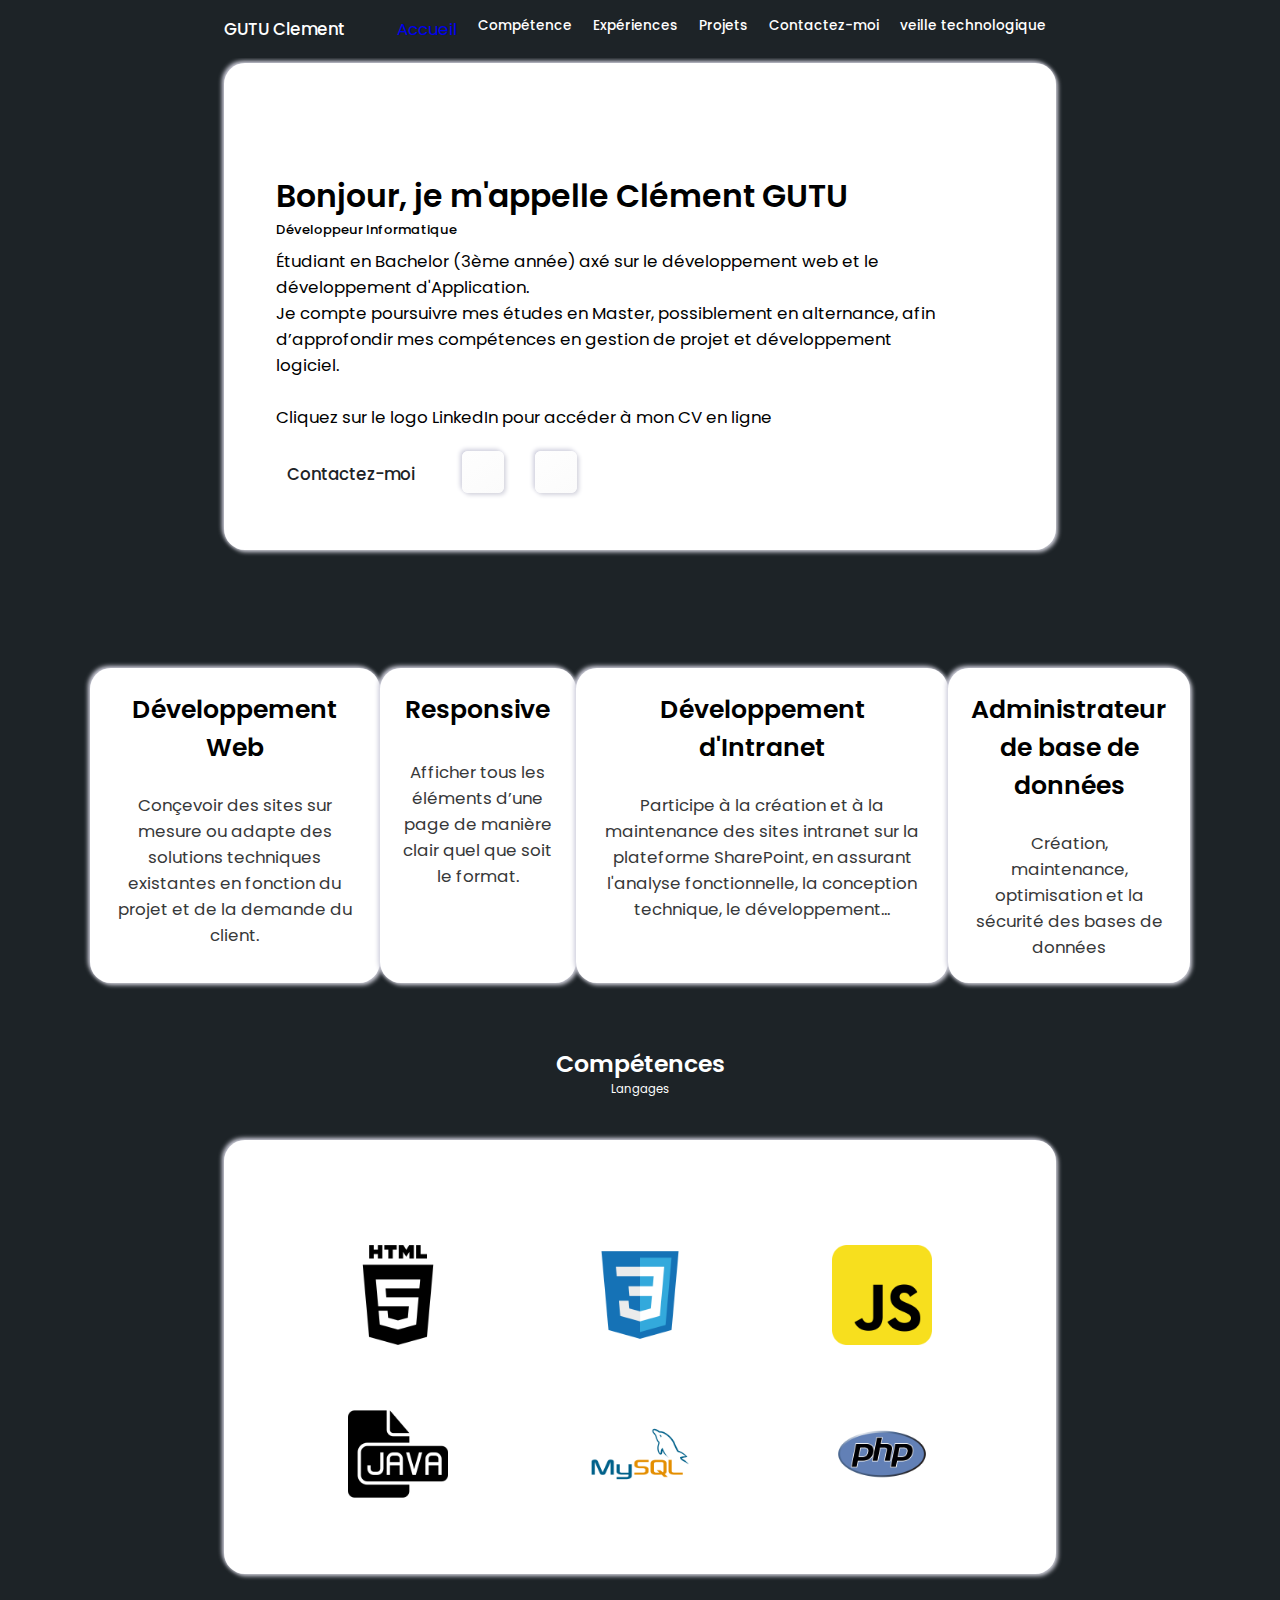
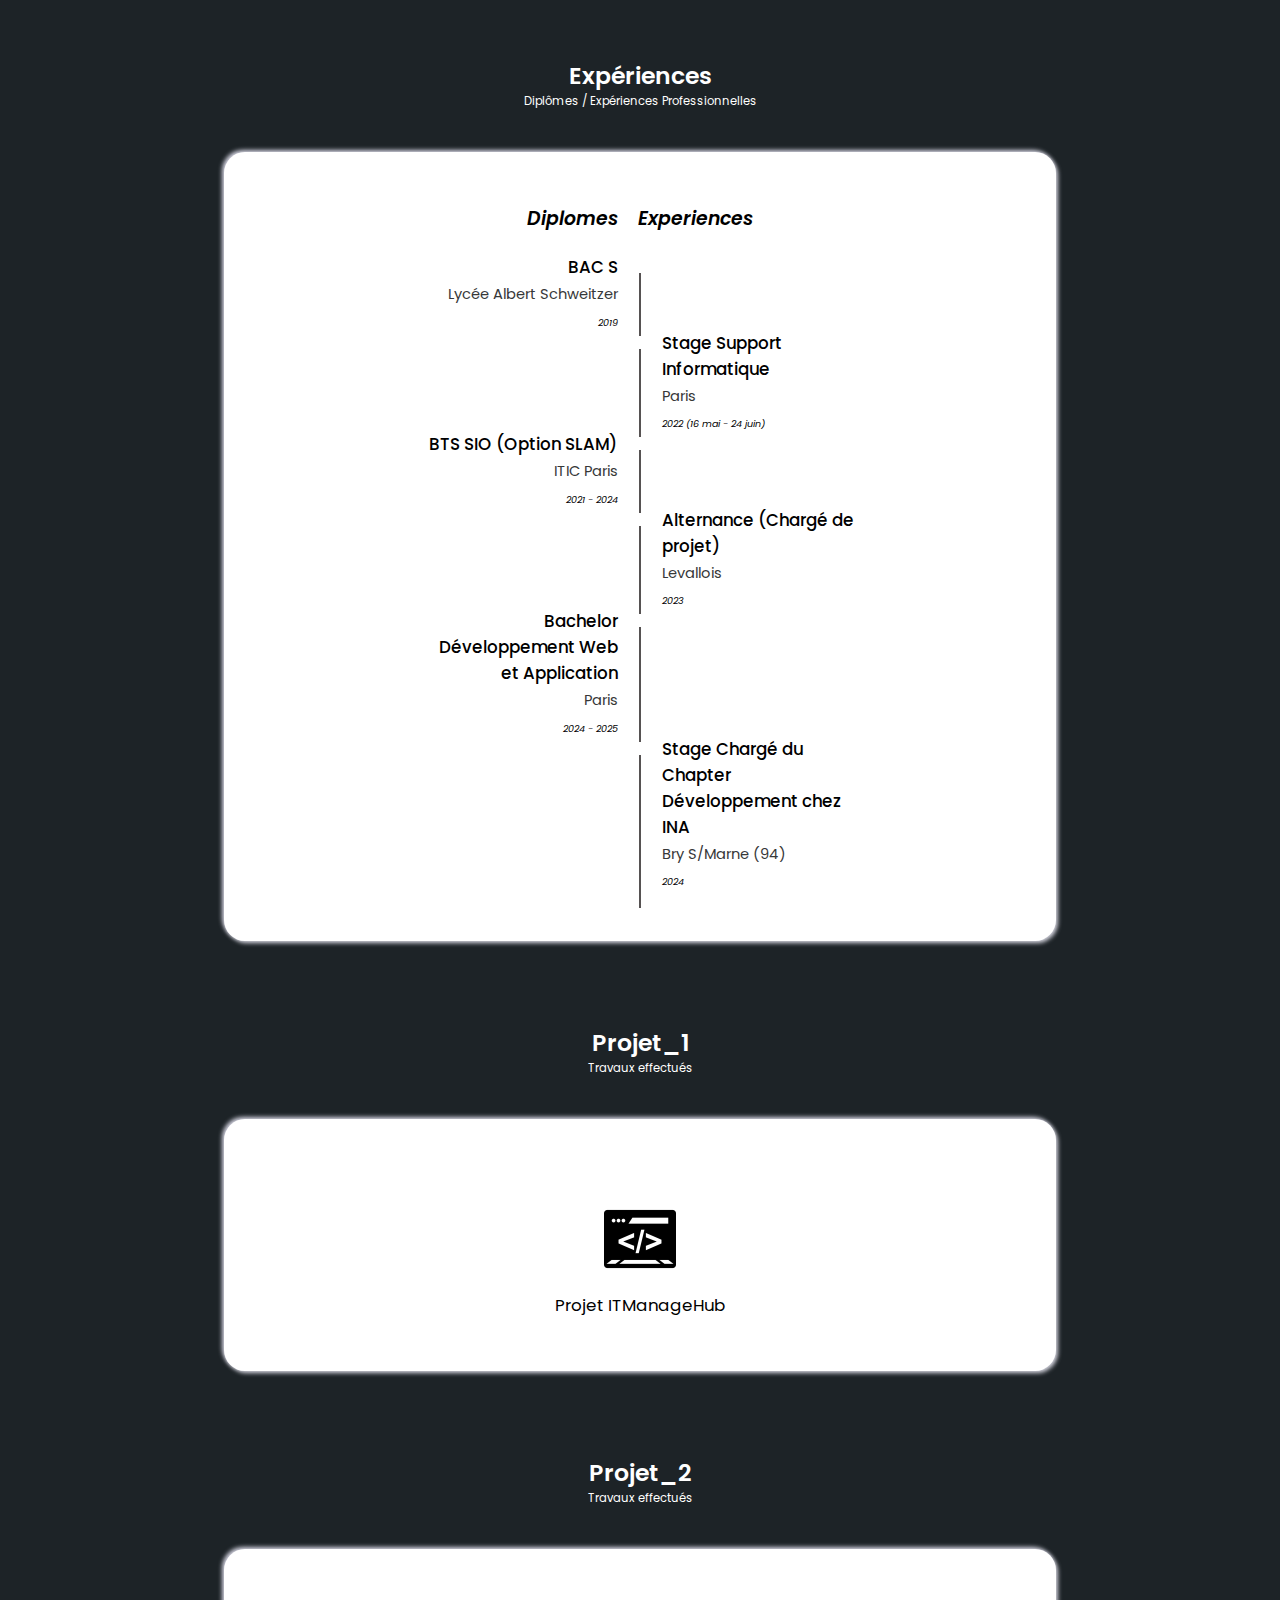
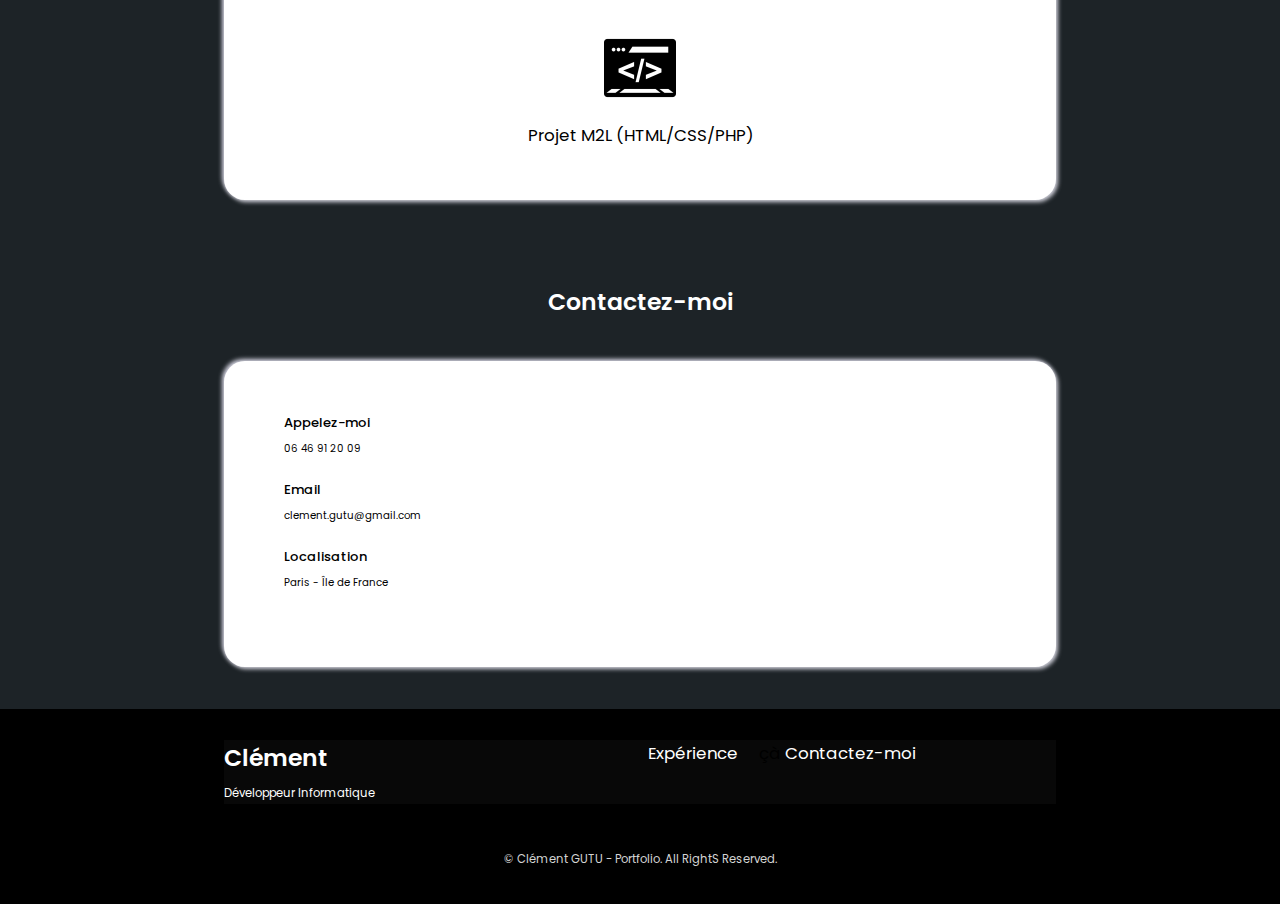
<file: index.html>
<!DOCTYPE html>
<html lang="fr">
<head>
    <meta charset="UTF-8">
    <meta http-equiv="X-UA-Compatible" content="IE=edge">
    <meta name="viewport" content="width=device-width, initial-scale=1.0">
    <meta name="description" content="Portfolio">
    <title>Portfolio</title>
    <link rel="apple-touch-icon" sizes="180x180" href="favicon/apple-touch-icon.png">
    <link rel="icon" type="image/png" sizes="32x32" href="favicon/favicon-32x32.png">
    <link rel="icon" type="image/png" sizes="16x16" href="favicon/favicon-16x16.png">
    <link rel="manifest" href="favicon/site.webmanifest">
    <link rel="stylesheet" href="https://cdnjs.cloudflare.com/ajax/libs/font-awesome/6.2.1/css/all.min.css" integrity="sha512-MV7K8+y+gLIBoVD59lQIYicR65iaqukzvf/nwasF0nqhPay5w/9lJmVM2hMDcnK1OnMGCdVK+iQrJ7lzPJQd1w==" crossorigin="anonymous" referrerpolicy="no-referrer" />
    <link rel="stylesheet" href="./style.css">
</head>
<body>
    <!-- ========================= HEADER =========================-->
    <header class="header" id="header">
        <!-- =============== Nav ===============-->
        <nav class="nav container">
            <a href="#" class="nav_logo">GUTU Clement</a>
            <div class="nav_menu" id="nav-menu">
                <ul class="nav_list grid">
                    <li class="nav_item">
                        <a href="#home"> 
                            <i class="fa-sharp fa-solid fa-house"></i> Accueil
                        </a>
                    </li>                    
                    <li class="nav_item">
                        <a href="#skills" class="nav_link">
                            <i class="fa-solid fa-laptop nav_icon"></i> Compétence
                        </a>
                    </li>
                    <li class="nav_item">
                        <a href="#experience" class="nav_link">
                            <i class="fa-solid fa-briefcase nav_icon"></i> Expériences
                        </a>
                    </li>
                    <li class="nav_item">
                        <a href="#projets" class="nav_link">
                            <i class="fa-regular fa-images nav_icon"></i> Projets
                        </a>
                    </li>
                    <li class="nav_item">
                        <a href="#contact" class="nav_link" >
                            <i class="fa-solid fa-message nav_icon"></i> Contactez-moi 
                        </a>
                    </li>
                    <li class="nav_item">
                        <a href="pages/veille.html" class="nav_link" >
                            <i class="fa-solid fa-message nav_icon"></i> veille technologique
                        </a>
                    </li>
                </ul>
                <i class="fa-solid fa-xmark nav_close" id="nav-close"></i>
            </div>
            <div class="nav_btns">
                <div class="nav_toggle" id="nav-toggle">
                    <i class="fa-solid fa-bars"></i>
                </div>
            </div>
        </nav>
    </header>
        <!-- ========================= MAIN =========================-->
    <main class="main">
            <!-- =============== Home ===============-->
            <section class="home section" id="home">
            <div class="home_container container grid">
                <div class="home_content grid">
                    
                    <div class="home_data">
                        <h2 class="home_title">Bonjour, je m'appelle Clément GUTU</h2>
                        <h3 class="home_subtitle">Développeur Informatique</h3>
                        <p class="home_description">Étudiant en Bachelor (3ème année) axé sur le développement web et le développement d'Application. <br>
                        Je compte poursuivre mes études en Master, possiblement en alternance, afin d’approfondir mes compétences en gestion de projet et développement logiciel.<br>
                        <br>
                        Cliquez sur le logo LinkedIn pour accéder à mon CV en ligne </p>
                        <div class="contacts">
                            <a href="#contact" class="button button-flex">
                            Contactez-moi <i class="fa-solid fa-phone button_icon"></i>
                        </a>
                        <a href="asset/CV Clement.pdf" target="_blank" class=" home_social-icon">
                            <i class="fa-brands fa-linkedin" title="Icône Linkedin"></i>
                        </a>
                        <a href="https://github.com/clementgutu" target="_blank" class="home_social-icon">
                            <i class="fa-brands fa-github" title="Icône GitHub"></i>
                        </a>
                        </div>
                    </div>
                    
                </div>
            </div>
        </section>

        <div class="skills2_content">
            <div class="skills2_box">
                <h2>Développement Web</h2>
                <p>Conçevoir des sites sur mesure ou adapte des solutions techniques existantes en fonction du projet et de la demande du client.</p>
            </div>
            <div class="skills2_box responsive">
                 <h2>Responsive</h2>
                 <p>Afficher tous les éléments d’une page de manière clair quel que soit le format.</p>
             </div>
             <div class="skills2_box">
                 <h2>Développement d'Intranet</h2>
                 <p>Participe à la création et à la maintenance des sites intranet sur la plateforme SharePoint, en assurant l'analyse fonctionnelle, la conception technique, le développement...</p>
             </div>
             <div class="skills2_box">
                 <h2>Administrateur de base de données</h2>
                 <p>Création, maintenance, optimisation et la sécurité des bases de données</p>
             </div>
         </div>

            <!-- =============== Compétences ===============-->
        <section class="skills section" id="skills">
            <h2 class="section_title">Compétences</h2>
            <span class="section_subtitle">Langages</span>
            <div class="skills_container">
                <ul class="first">
                    <li><figure><img class="logos" src="./asset/html5.png" alt="logo html"></figure></li>
                    <li><figure><img class="logos" src="./asset/css.png" alt="logo css"></figure></li>
                    <li><figure><img class="logos" src="./asset/javascript.png" alt="logo javascript"></figure></li>
                </ul>
                <ul class="second">
                    <li><figure><img class="logos" src="./asset/java.png" alt="logo java"></figure></li>
                    <li><figure><img class="logos" src="./asset/mysql.png" alt="logo mysql"></figure></li>
                    <li><figure><img class="logos" src="./asset/php.png" alt="logo php"></figure></li>
                </ul>
            </div>
        </section>

        
        
            <!-- =============== Diplômes / Expériences ===============-->
        <section class="experience section" id="experience">
            <h2 class="section_title">Expériences</h2>
            <span class="section_subtitle">Diplômes / Expériences Professionnelles</span>
            <div class="experience_container container">
                <div class="experience_tabs">
                    <div class="experience_button button-flex experience_active">
                        <i class="fa-solid fa-graduation-cap experience_icon"> Diplomes</i>
                    </div>
                    <div class="experience_button button-flex">
                        <i class="fa-solid fa-briefcase experience_icon-2"> Experiences</i>
                    </div>
                </div>
                <div class="experience_sections">
                            <!-- ========= Expérience Content 1 =========-->
                    <div class="experience_content experience_active">
                        <!-- Exp 1 -->
                        <div class="experience_data">
                            <div class="work">
                                <h3 class="experience_title">BAC S</h3>
                                <span class="experience_subtitle">Lycée Albert Schweitzer</span>
                                <div class="experience_calendar">
                                    <i class="fa-solid fa-briefcase">2019</i>
                                </div>
                            </div>

                            <div>
                                <span class="experience_rounder rounder_work"></span>
                                <span class="experience_line"></span>
                            </div>
                        </div>

                        <!-- Exp 2 -->
                        <div class="experience_data">
                            <div></div>

                            <div>
                                <span class="experience_rounder rounder_education"></span>
                                <span class="experience_line"></span>
                            </div>

                            <div class="education">
                                <h3 class="experience_title">Stage Support Informatique</h3>
                                <span class="experience_subtitle">Paris</span>
                                <div class="experience_calendar">
                                    <i class="fa-solid fa-graduation-cap">2022 (16 mai - 24 juin)</i> 
                                </div>
                            </div> 
                        </div>

                                        <!-- ========= Expérience Content 2 =========-->
                    <div class="experience_content experience_active">
                        <!-- Exp 1 -->
                        <div class="experience_data">
                            <div class="education">
                                <h3 class="experience_title">BTS SIO (Option SLAM)</h3>
                                <span class="experience_subtitle">ITIC Paris</span>
                                <div class="experience_calendar">
                                    <i class="fa-solid fa-graduation-cap">2021 - 2024 </i>
                                </div>
                            </div>

                            <div>
                                <span class="experience_rounder rounder_education"></span>
                                <span class="experience_line"></span>
                            </div>
                        </div>

                        <!-- Exp 2 -->
                        <div class="experience_data">
                            <div></div>

                            <div>
                                <span class="experience_rounder rounder_education"></span>
                                <span class="experience_line"></span>
                            </div>

                            <div  class="education">
                                <h3 class="experience_title">Alternance (Chargé de projet)</h3>
                                <span class="experience_subtitle">Levallois</span>
                                <div class="experience_calendar">
                                    <i class="fa-solid fa-graduation-cap"> 2023</i>
                                </div>
                            </div>    
                        </div>

                        <!-- Exp 4 -->
                        <div class="experience_data">
                            <div class="work">
                                <h3 class="experience_title">Bachelor Développement Web et Application</h3>
                                <span class="experience_subtitle">Paris</span>
                                <div class="experience_calendar">
                                    <i class="fa-solid fa-briefcase">2024 - 2025</i>
                                </div>
                            </div>

                            <div>
                                <span class="experience_rounder rounder_work"></span>
                                <span class="experience_line"></span>
                            </div>
                        </div>

                        <!-- Exp 5 -->
                        <div class="experience_data">
                            <div></div>

                            <div>
                                <span class="experience_rounder rounder_education"></span>
                                <span class="experience_line"></span>
                            </div>

                            <div class="education">
                                <h3 class="experience_title">Stage Chargé du Chapter Développement chez INA</h3>
                                <span class="experience_subtitle">Bry S/Marne (94)</span>
                                <div class="experience_calendar">
                                    <i class="fa-solid fa-graduation-cap">2024</i>
                                </div>
                            </div>
                        </div>

                    </div>  

                </div>

            </div>

        </section>
            <!-- =============== Projets ===============-->
            <section class="project section" id="projets">
                <h2 class="section_title">Projet_1</h2>
                    <a href="pages/ITManageHub.html" >
                <span class="section_subtitle">Travaux effectués</span>
                <div class="project_container container">
                    <div>
                        <figure>
                            <img class="project_img" src="./asset/project.png" alt="Project_1">
                            <figcaption class="project_name">
                                <a href="https://github.com/clementgutu/ITManageHub">Projet ITManageHub</a>
                            </figcaption>
                        </figure>
                    </div>
                </div>
            </section>
            
            <section class="project section" id="projets">
                <h2 class="section_title">Projet_2</h2>
                    <a href="pages/m2l.html">
                <span class="section_subtitle">Travaux effectués</span>
                <div class="project_container container">
                    <div>
                        <figure>
                            <img class="project_img" src="./asset/project.png" alt="Project_2">
                            <figcaption class="project_name">
                                <a href="https://github.com/clementgutu/ProjetM2L">Projet M2L (HTML/CSS/PHP)</a>
                            </figcaption>
                        </figure>
                    </div>
                </div>
            </section>
            
            </section> 
        </section>

            <!-- =============== Contact ===============-->
        <section class="contact section" id="contact">
            <h2 class="section_title">Contactez-moi</h2>
            <span class="section_subtitle"></span>

            <div class="contact_container container grid">
                <div>
                    <div class="contact_info">
                        <i class="fa-solid fa-mobile-screen contact_icon"></i>
                        <div>
                            <h3 class="contact_title">Appelez-moi</h3>
                            <span class="contact_subtitle">06 46 91 20 09</span>
                        </div>
                    </div>

                    <div class="contact_info">
                        <i class="fa-solid fa-envelope contact_icon"></i>
                        <div>
                            <h3 class="contact_title">Email</h3>
                            <span class="contact_subtitle">clement.gutu@gmail.com</span>
                        </div>
                    </div>

                    <div class="contact_info">
                        <i class="fa-solid fa-location-dot contact_icon"></i>
                        <div>
                            <h3 class="contact_title">Localisation</h3>
                            <span class="contact_subtitle">Paris - Île de France</span>
                        </div>
                    </div>
                </div>
            </div>

        </section>
        
    </main>
    <!-- ========================= FOOTER =========================-->
    <footer class="footer" id="contact">
        <div class="footer_bg">
            <div class="footer_container container grid">
                <div>
                    <h1 class="footer_title">Clément</h1>
                    <span class="footer_subtitle">Développeur Informatique</span>
                </div>
                <ul class="footer_links">
                    <li>
                        <a href="#experience" class="footer_link">Expérience</a>
                    </li>

                    <li>
      çà                  <a href="#contact" class="footer_link">Contactez-moi</a>
                    </li>
                </ul>
            </div>
            <p class="footer_copy">&#169; Clément GUTU - Portfolio. All RightS Reserved.</p>
        </div>
    </footer>
    
</body>
</html>
</file>
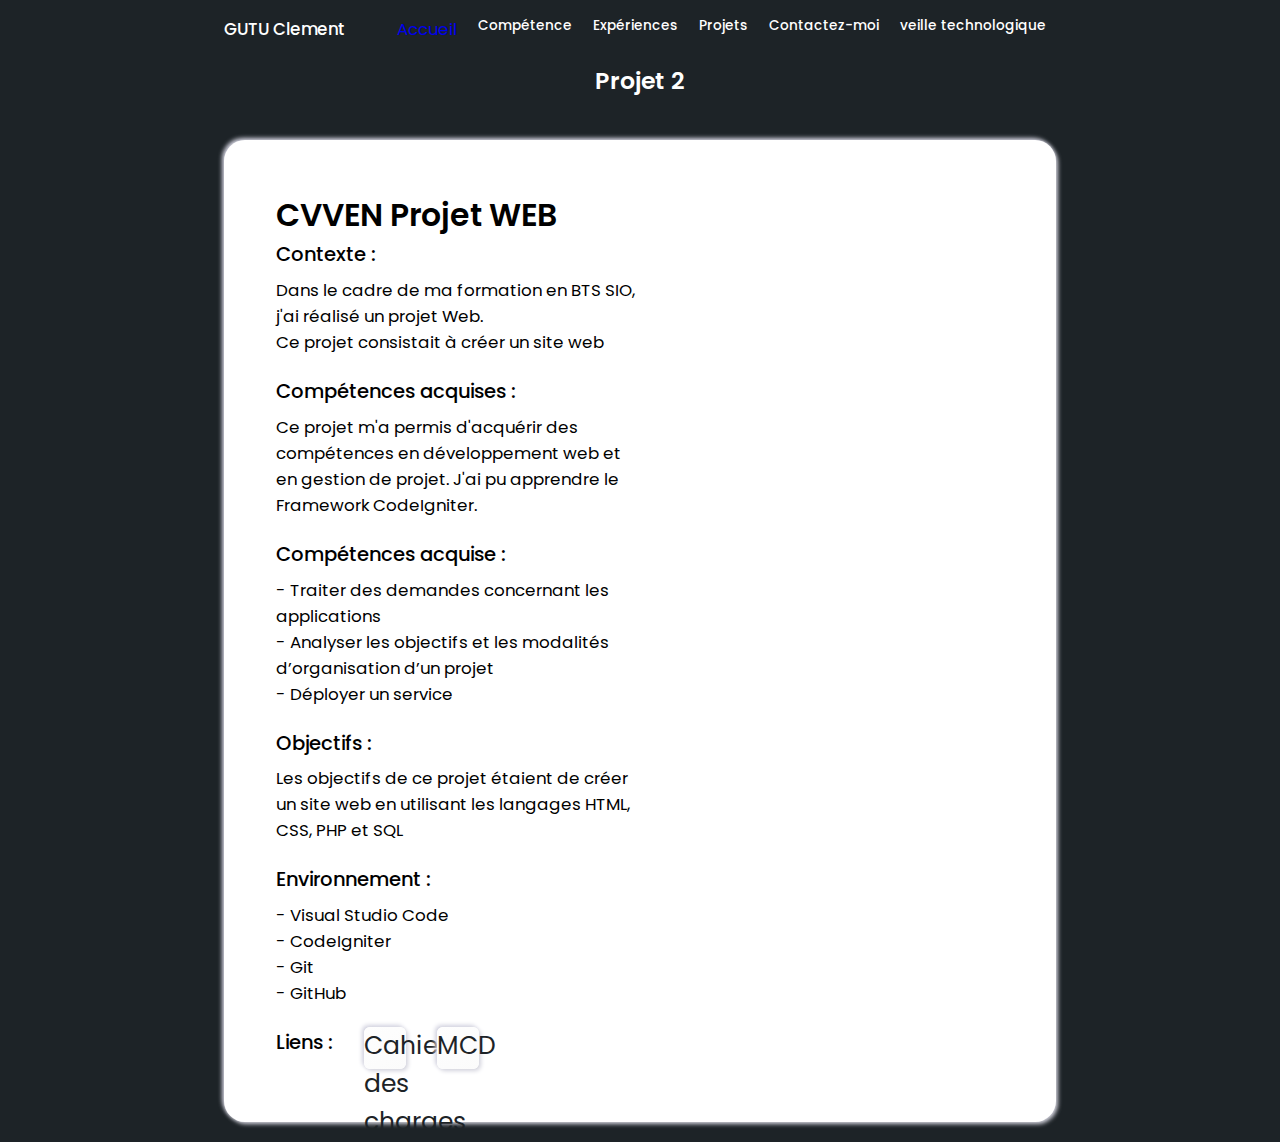
<file: pages/cvven.html>
<!DOCTYPE html>
<html lang="fr">
<head>
    <meta charset="UTF-8">
    <meta http-equiv="X-UA-Compatible" content="IE=edge">
    <meta name="viewport" content="width=device-width, initial-scale=1.0">
    <meta name="description" content="Portfolio">
    <title>Portfolio</title>
    <link rel="apple-touch-icon" sizes="180x180" href="favicon/apple-touch-icon.png">
    <link rel="icon" type="image/png" sizes="32x32" href="favicon/favicon-32x32.png">
    <link rel="icon" type="image/png" sizes="16x16" href="favicon/favicon-16x16.png">
    <link rel="manifest" href="favicon/site.webmanifest">
    <link rel="stylesheet" href="https://cdnjs.cloudflare.com/ajax/libs/font-awesome/6.2.1/css/all.min.css" integrity="sha512-MV7K8+y+gLIBoVD59lQIYicR65iaqukzvf/nwasF0nqhPay5w/9lJmVM2hMDcnK1OnMGCdVK+iQrJ7lzPJQd1w==" crossorigin="anonymous" referrerpolicy="no-referrer" />
    <link rel="stylesheet" href="../css/m2l.css">
</head>
<body>
    <!-- ========================= HEADER =========================-->
    <header class="header" id="header">
        <!-- =============== Nav ===============-->
        <nav class="nav container">
            <a href="#" class="nav_logo">GUTU Clement</a>
            <div class="nav_menu" id="nav-menu">
                <ul class="nav_list grid">
                    <li class="nav_item">
                        <a href="../index.html#home"> 
                            <i class="fa-sharp fa-solid fa-house"></i> Accueil
                        </a>
                    </li>
                    <li class="nav_item">
                        <a href="../index.html#skills" class="nav_link">
                            <i class="fa-solid fa-laptop nav_icon"></i> Compétence
                        </a>
                    </li>
                    <li class="nav_item">
                        <a href="../index.html#experience" class="nav_link">
                            <i class="fa-solid fa-briefcase nav_icon"></i> Expériences
                        </a>
                    </li>
                    <li class="nav_item">
                        <a href="../index.html#projets" class="nav_link">
                            <i class="fa-regular fa-images nav_icon"></i> Projets
                        </a>
                    </li>
                    <li class="nav_item">
                        <a href="../index.html#contact" class="nav_link" >
                            <i class="fa-solid fa-message nav_icon"></i> Contactez-moi 
                        </a>
                    </li>
                    <li class="nav_item">
                        <a href="./veille.html" class="nav_link" >
                            <i class="fa-solid fa-message nav_icon"></i> veille technologique
                        </a>
                    </li>
                </ul>
                <i class="fa-solid fa-xmark nav_close" id="nav-close"></i>
            </div>
            <div class="nav_btns">
                <div class="nav_toggle" id="nav-toggle">
                    <i class="fa-solid fa-bars"></i>
                </div>
            </div>
        </nav>
    </header>


    <!-- ========================= Paragraphe 1 =========================-->
    <section class="contact section" id="contact">
        <h2 class="section_title">Projet 2</h2>
        <span class="section_subtitle"></span>

        <div class="contact_container container grid">
            <div>
                <div class="home_data">
                    <h2 class="home_title">CVVEN Projet WEB</h2>
                    <h3 class="home_subtitle">Contexte :</h3>
                    <p class="home_description">Dans le cadre de ma formation en BTS SIO, j'ai réalisé un projet Web.<br> 
                        Ce projet consistait à créer un site web                      
                    </p>
                    <h3 class="home_subtitle">Compétences acquises :</h3>
                    <p class="home_description">Ce projet m'a permis d'acquérir des compétences en développement web et en gestion de projet. J'ai pu apprendre le Framework CodeIgniter. 
                    </p>
                    <h3 class="home_subtitle">Compétences acquise :</h3>
                    <p class="home_description">
                        - Traiter des demandes concernant les applications<br>
                        - Analyser les objectifs et les modalités d’organisation d’un projet<br>
                        - Déployer un service                    
                    </p>
                    <h3 class="home_subtitle">Objectifs :</h3>
                    <p class="home_description">
                        Les objectifs de ce projet étaient de créer un site web en utilisant les langages HTML, CSS, PHP et SQL                  
                    </p>

                    <h3 class="home_subtitle">Environnement :</h3>
                    <p class="home_description">
                        - Visual Studio Code<br>
                        - CodeIgniter<br>
                        - Git<br>
                        - GitHub<br>
                    </p>

                    <div class="contacts">
                        <h3 class="home_subtitle">Liens :</h3>
                    <a href="" target="_blank" class=" home_social-icon" >
                        <i class="fa-brands fa-linkedin" title="Icône Linkedin"></i>
                        Cahier des charges                        
                    </a>
                    <a href="" target="_blank" class="home_social-icon">
                        <i class="fa-brands fa-github" title="Icône GitHub"></i>
                        MCD 
                    </a>
                    </div>

                </div>         
            </div>
        </div>
    </section>

</body>
</html>
</file>
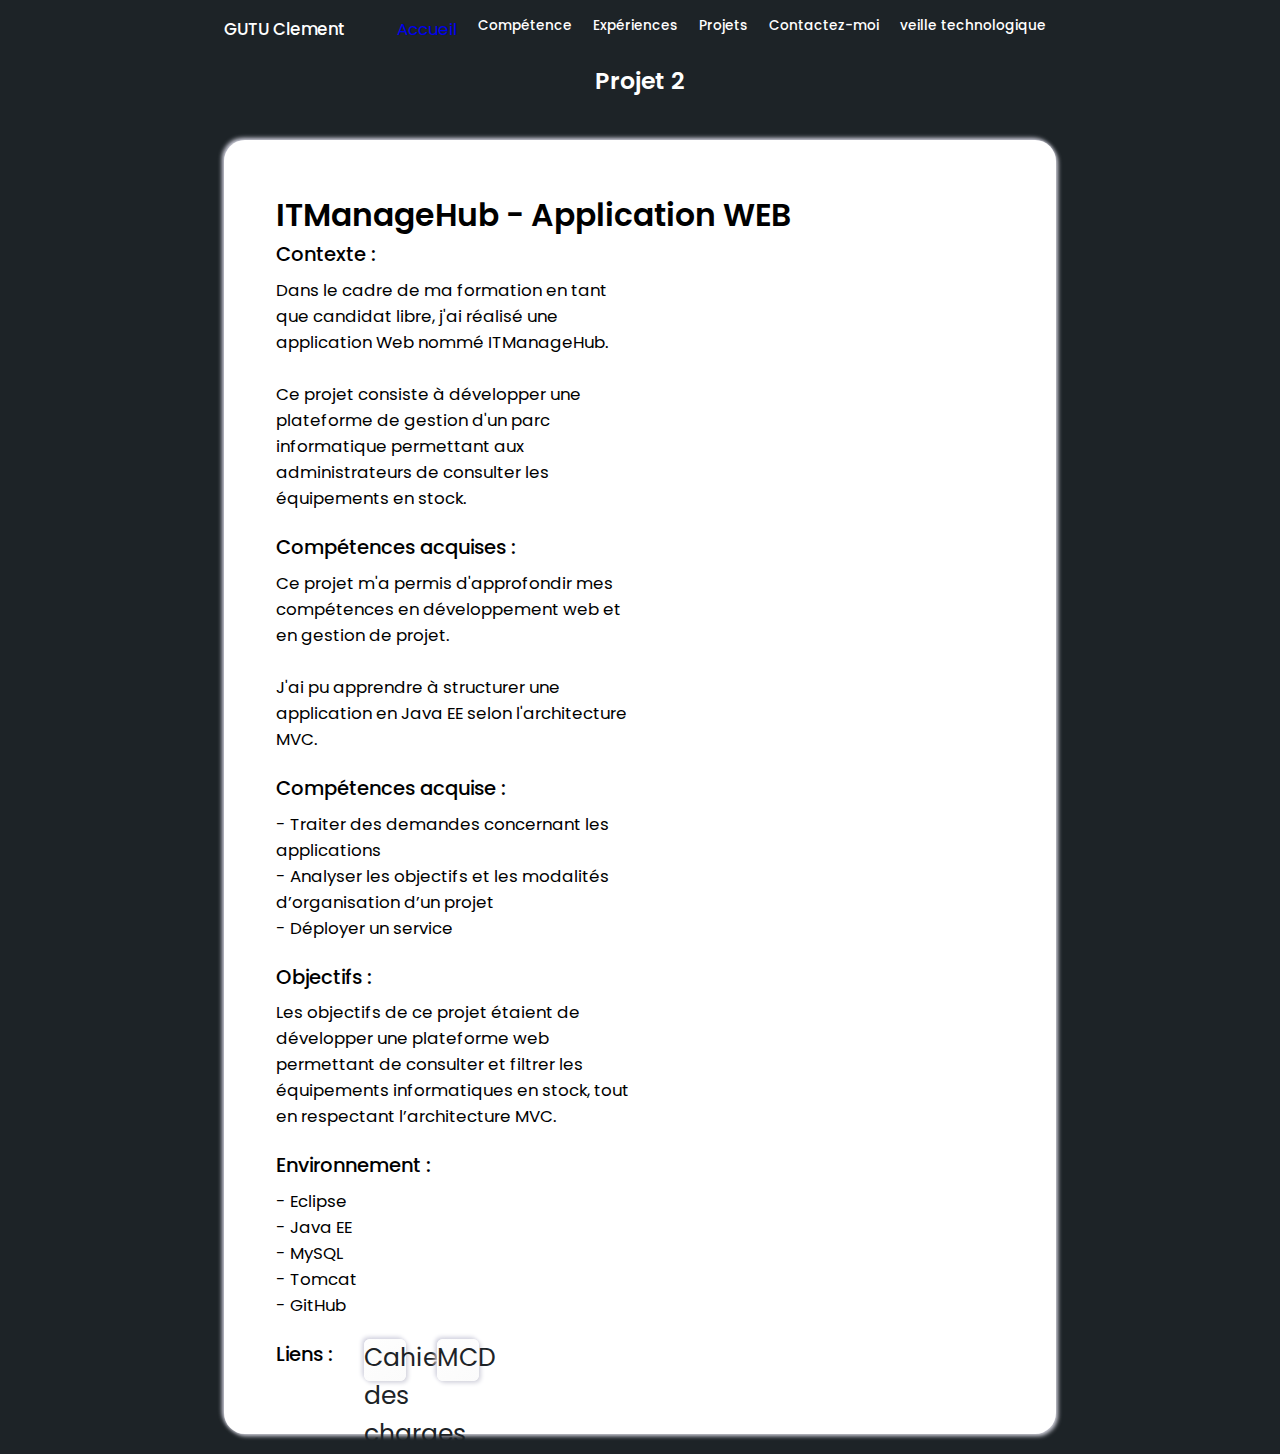
<file: pages/ITManageHub.html>
<!DOCTYPE html>
<html lang="fr">
<head>
    <meta charset="UTF-8">
    <meta http-equiv="X-UA-Compatible" content="IE=edge">
    <meta name="viewport" content="width=device-width, initial-scale=1.0">
    <meta name="description" content="Portfolio">
    <title>Portfolio</title>
    <link rel="apple-touch-icon" sizes="180x180" href="favicon/apple-touch-icon.png">
    <link rel="icon" type="image/png" sizes="32x32" href="favicon/favicon-32x32.png">
    <link rel="icon" type="image/png" sizes="16x16" href="favicon/favicon-16x16.png">
    <link rel="manifest" href="favicon/site.webmanifest">
    <link rel="stylesheet" href="https://cdnjs.cloudflare.com/ajax/libs/font-awesome/6.2.1/css/all.min.css" integrity="sha512-MV7K8+y+gLIBoVD59lQIYicR65iaqukzvf/nwasF0nqhPay5w/9lJmVM2hMDcnK1OnMGCdVK+iQrJ7lzPJQd1w==" crossorigin="anonymous" referrerpolicy="no-referrer" />
    <link rel="stylesheet" href="../css/m2l.css">
</head>
<body>
    <!-- ========================= HEADER =========================-->
    <header class="header" id="header">
        <!-- =============== Nav ===============-->
        <nav class="nav container">
            <a href="#" class="nav_logo">GUTU Clement</a>
            <div class="nav_menu" id="nav-menu">
                <ul class="nav_list grid">
                    <li class="nav_item">
                        <a href="../index.html#home"> 
                            <i class="fa-sharp fa-solid fa-house"></i> Accueil
                        </a>
                    </li>
                    <li class="nav_item">
                        <a href="../index.html#skills" class="nav_link">
                            <i class="fa-solid fa-laptop nav_icon"></i> Compétence
                        </a>
                    </li>
                    <li class="nav_item">
                        <a href="../index.html#experience" class="nav_link">
                            <i class="fa-solid fa-briefcase nav_icon"></i> Expériences
                        </a>
                    </li>
                    <li class="nav_item">
                        <a href="../index.html#projets" class="nav_link">
                            <i class="fa-regular fa-images nav_icon"></i> Projets
                        </a>
                    </li>
                    <li class="nav_item">
                        <a href="../index.html#contact" class="nav_link" >
                            <i class="fa-solid fa-message nav_icon"></i> Contactez-moi 
                        </a>
                    </li>
                    <li class="nav_item">
                        <a href="./veille.html" class="nav_link" >
                            <i class="fa-solid fa-message nav_icon"></i> veille technologique
                        </a>
                    </li>
                </ul>
                <i class="fa-solid fa-xmark nav_close" id="nav-close"></i>
            </div>
            <div class="nav_btns">
                <div class="nav_toggle" id="nav-toggle">
                    <i class="fa-solid fa-bars"></i>
                </div>
            </div>
        </nav>
    </header>


    <!-- ========================= Paragraphe 1 =========================-->
    <section class="contact section" id="contact">
        <h2 class="section_title">Projet 2</h2>
        <span class="section_subtitle"></span>

        <div class="contact_container container grid">
            <div>
                <div class="home_data">
                    <h2 class="home_title">ITManageHub - Application WEB</h2>
                    <h3 class="home_subtitle">Contexte :</h3>
                    <p class="home_description">Dans le cadre de ma formation en tant que candidat libre, j'ai réalisé une application Web nommé ITManageHub.<br> 
                        <br>
                        Ce projet consiste à développer une plateforme de gestion d'un parc informatique permettant aux administrateurs de consulter les équipements en stock.                     
                    </p>
                    <h3 class="home_subtitle">Compétences acquises :</h3>
                    <p class="home_description">Ce projet m'a permis d'approfondir mes compétences en développement web et en gestion de projet.<br>
                        <br>J'ai pu apprendre à structurer une application en Java EE selon l'architecture MVC. 
                    </p>
                    <h3 class="home_subtitle">Compétences acquise :</h3>
                    <p class="home_description">
                        - Traiter des demandes concernant les applications<br>
                        - Analyser les objectifs et les modalités d’organisation d’un projet<br>
                        - Déployer un service                    
                    </p>
                    <h3 class="home_subtitle">Objectifs :</h3>
                    <p class="home_description">
                        Les objectifs de ce projet étaient de développer une plateforme web permettant de consulter et filtrer les équipements informatiques en stock, tout en respectant l’architecture MVC.                
                    </p>

                    <h3 class="home_subtitle">Environnement :</h3>
                    <p class="home_description">
                        - Eclipse<br>
                        - Java EE<br>
                        - MySQL<br>
                        - Tomcat<br>
                        - GitHub<br>
                    </p>

                    <div class="contacts">
                        <h3 class="home_subtitle">Liens :</h3>
                    <a href="" target="_blank" class=" home_social-icon" >
                        <i class="fa-brands fa-linkedin" title="Icône Linkedin"></i>
                        Cahier des charges                        
                    </a>
                    <a href="" target="_blank" class="home_social-icon">
                        <i class="fa-brands fa-github" title="Icône GitHub"></i>
                        MCD 
                    </a>
                    </div>

                </div>         
            </div>
        </div>
    </section>

</body>
</html>
</file>
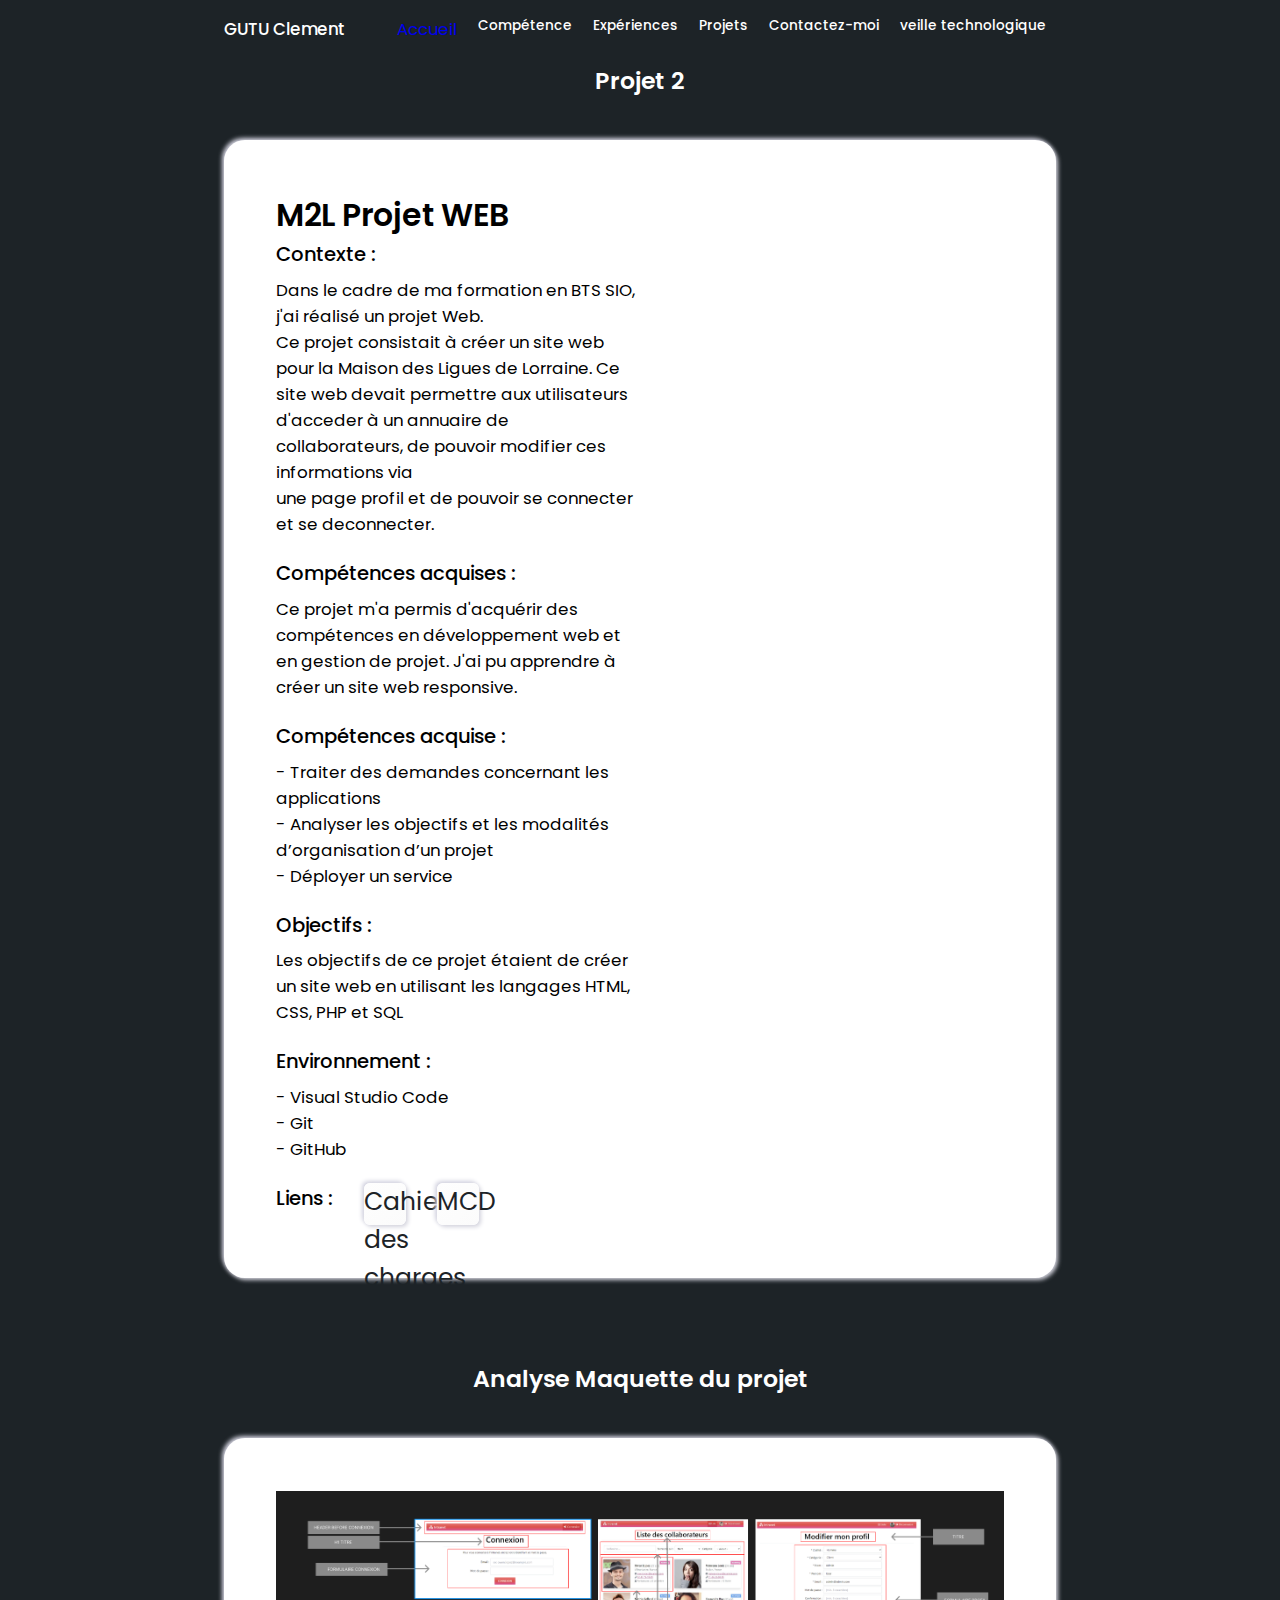
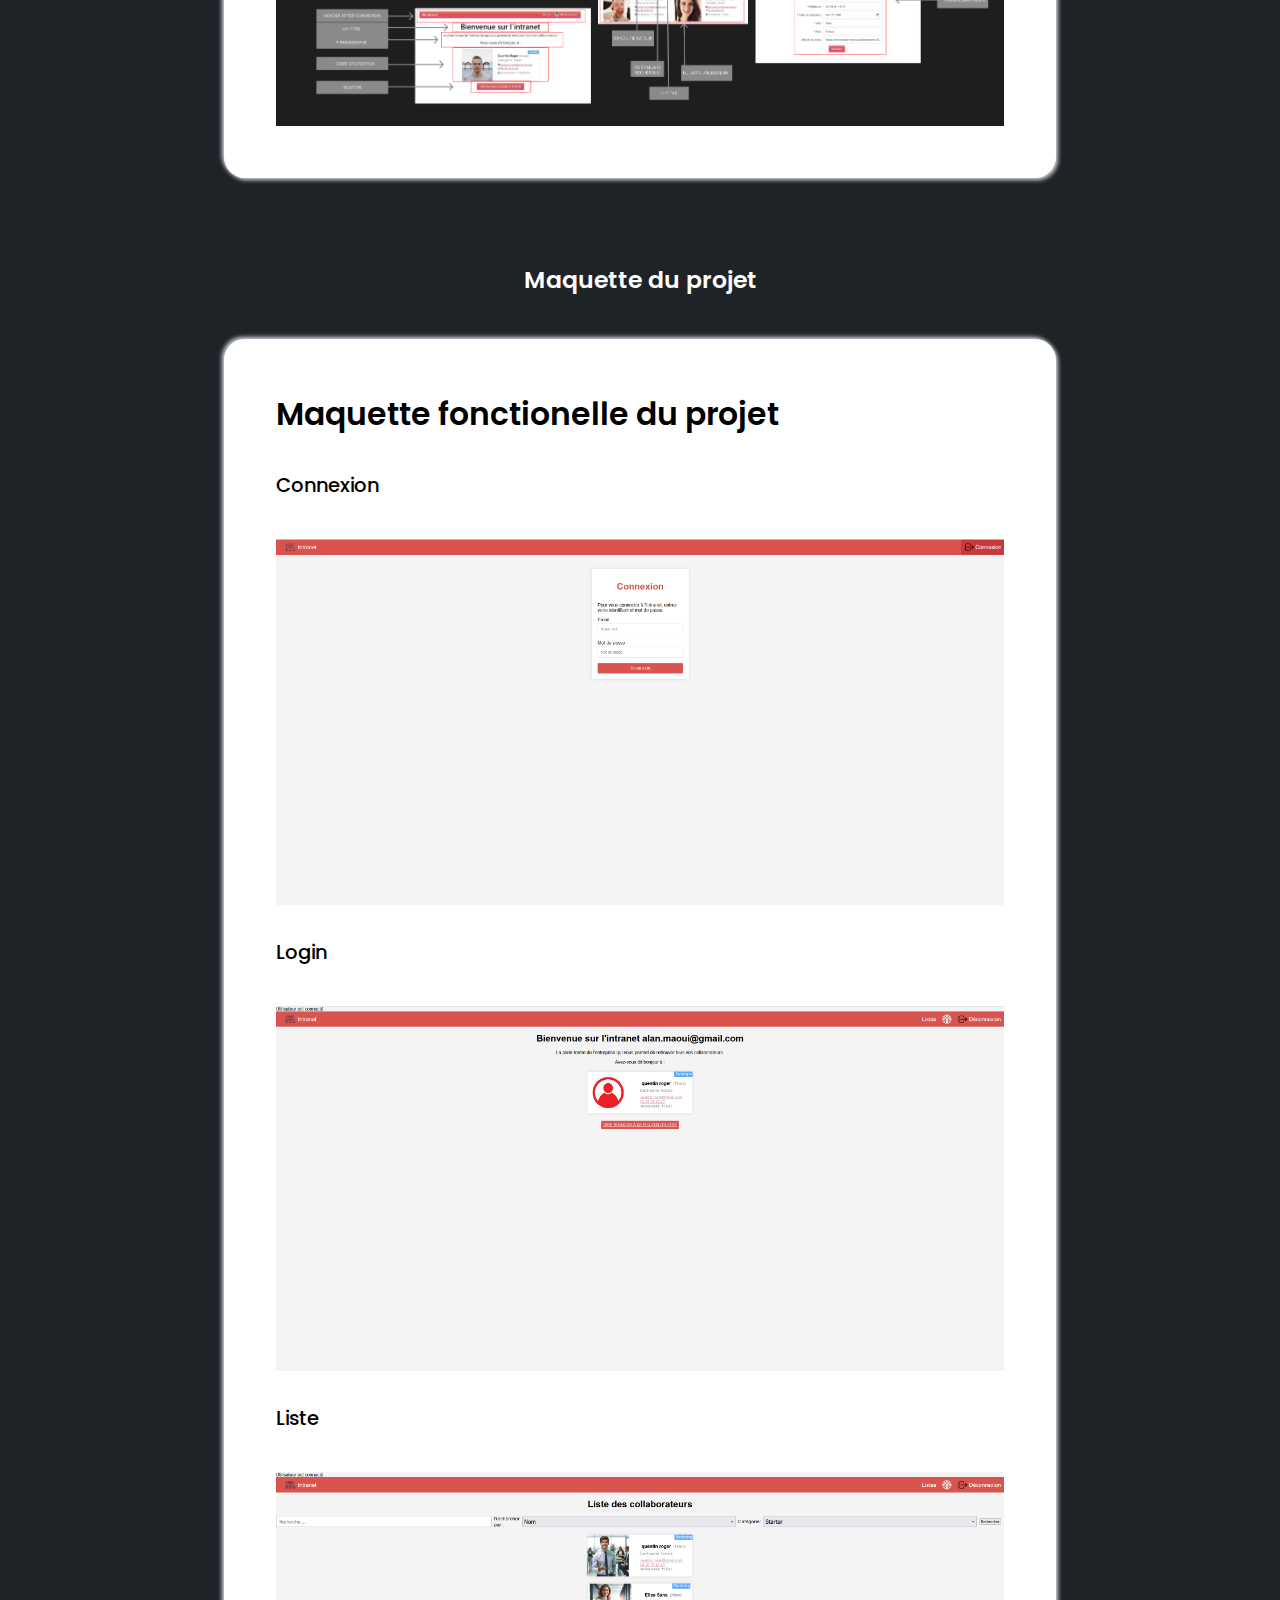
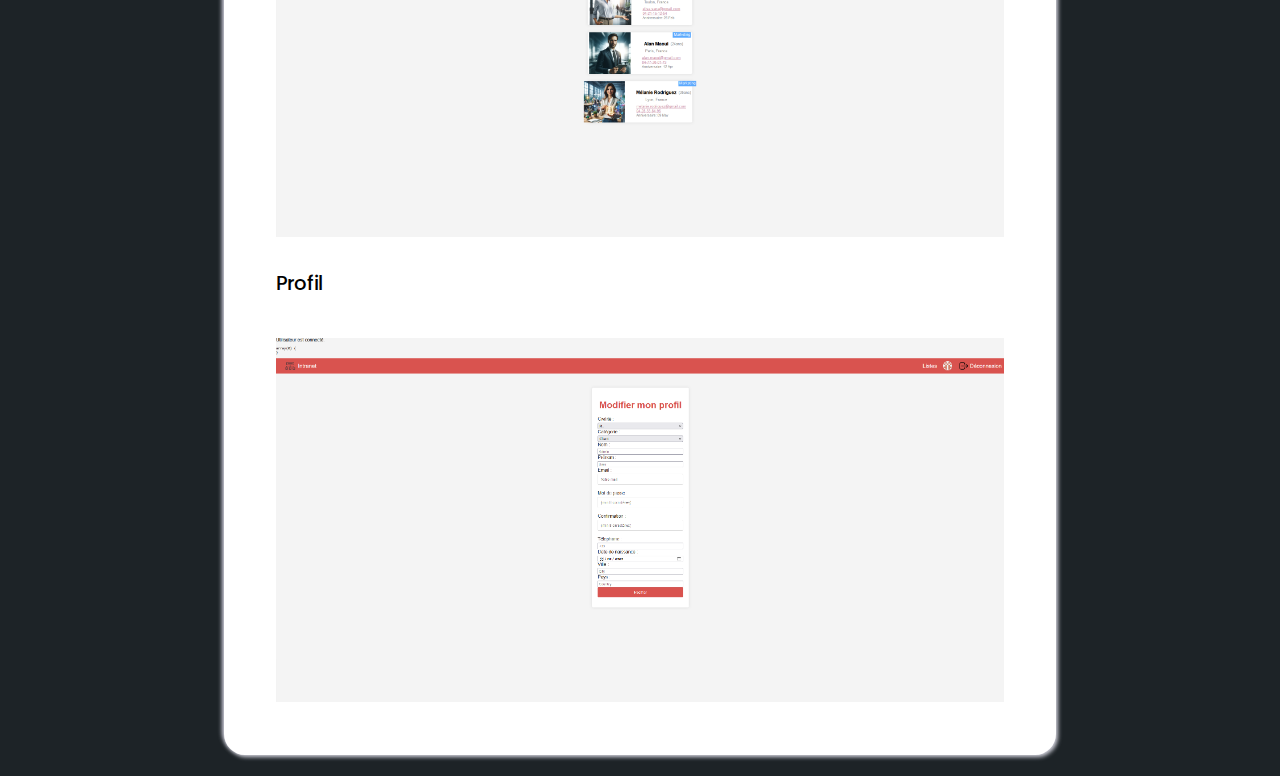
<file: pages/m2l.html>
<!DOCTYPE html>
<html lang="fr">
<head>
    <meta charset="UTF-8">
    <meta http-equiv="X-UA-Compatible" content="IE=edge">
    <meta name="viewport" content="width=device-width, initial-scale=1.0">
    <meta name="description" content="Portfolio">
    <title>Portfolio</title>
    <link rel="apple-touch-icon" sizes="180x180" href="favicon/apple-touch-icon.png">
    <link rel="icon" type="image/png" sizes="32x32" href="favicon/favicon-32x32.png">
    <link rel="icon" type="image/png" sizes="16x16" href="favicon/favicon-16x16.png">
    <link rel="manifest" href="favicon/site.webmanifest">
    <link rel="stylesheet" href="https://cdnjs.cloudflare.com/ajax/libs/font-awesome/6.2.1/css/all.min.css" integrity="sha512-MV7K8+y+gLIBoVD59lQIYicR65iaqukzvf/nwasF0nqhPay5w/9lJmVM2hMDcnK1OnMGCdVK+iQrJ7lzPJQd1w==" crossorigin="anonymous" referrerpolicy="no-referrer" />
    <link rel="stylesheet" href="../css/m2l.css">
</head>
<body>
    <!-- ========================= HEADER =========================-->
    <header class="header" id="header">
        <!-- =============== Nav ===============-->
        <nav class="nav container">
            <a href="#" class="nav_logo">GUTU Clement</a>
            <div class="nav_menu" id="nav-menu">
                <ul class="nav_list grid">
                    <li class="nav_item">
                        <a href="../index.html#home"> 
                            <i class="fa-sharp fa-solid fa-house"></i> Accueil
                        </a>
                    </li>
                    <li class="nav_item">
                        <a href="../index.html#skills" class="nav_link">
                            <i class="fa-solid fa-laptop nav_icon"></i> Compétence
                        </a>
                    </li>
                    <li class="nav_item">
                        <a href="../index.html#experience" class="nav_link">
                            <i class="fa-solid fa-briefcase nav_icon"></i> Expériences
                        </a>
                    </li>
                    <li class="nav_item">
                        <a href="../index.html#projets" class="nav_link">
                            <i class="fa-regular fa-images nav_icon"></i> Projets
                        </a>
                    </li>
                    <li class="nav_item">
                        <a href="../index.html#contact" class="nav_link" >
                            <i class="fa-solid fa-message nav_icon"></i> Contactez-moi 
                        </a>
                    </li>
                    <li class="nav_item">
                        <a href="./veille.html" class="nav_link" >
                            <i class="fa-solid fa-message nav_icon"></i> veille technologique
                        </a>
                    </li>
                </ul>
                <i class="fa-solid fa-xmark nav_close" id="nav-close"></i>
            </div>
            <div class="nav_btns">
                <div class="nav_toggle" id="nav-toggle">
                    <i class="fa-solid fa-bars"></i>
                </div>
            </div>
        </nav>
    </header>


    <!-- ========================= Paragraphe 1 =========================-->
    <section class="contact section" id="contact">
        <h2 class="section_title">Projet 2</h2>
        <span class="section_subtitle"></span>

        <div class="contact_container container grid">
            <div>
                <div class="home_data">
                    <h2 class="home_title">M2L Projet WEB</h2>
                    <h3 class="home_subtitle">Contexte :</h3>
                    <p class="home_description">Dans le cadre de ma formation en BTS SIO, j'ai réalisé un projet Web.<br> 
                        Ce projet consistait à créer un site web pour la Maison des Ligues de Lorraine. Ce site web devait permettre aux utilisateurs d'acceder à un annuaire de collaborateurs, de pouvoir modifier ces informations via<br>
                        une page profil et de pouvoir se connecter et se deconnecter.<br>                       
                    </p>
                    <h3 class="home_subtitle">Compétences acquises :</h3>
                    <p class="home_description">Ce projet m'a permis d'acquérir des compétences en développement web et en gestion de projet. J'ai pu apprendre à créer un site web responsive. 
                    </p>
                    <h3 class="home_subtitle">Compétences acquise :</h3>
                    <p class="home_description">
                        - Traiter des demandes concernant les applications<br>
                        - Analyser les objectifs et les modalités d’organisation d’un projet<br>
                        - Déployer un service                    
                    </p>
                    <h3 class="home_subtitle">Objectifs :</h3>
                    <p class="home_description">
                        Les objectifs de ce projet étaient de créer un site web en utilisant les langages HTML, CSS, PHP et SQL                  
                    </p>

                    <h3 class="home_subtitle">Environnement :</h3>
                    <p class="home_description">
                        - Visual Studio Code<br>
                        - Git<br>
                        - GitHub<br>
                    </p>

                    <div class="contacts">
                        <h3 class="home_subtitle">Liens :</h3>
                    <a href="../asset/Projet_MDL-1-1.pdf" target="_blank" class=" home_social-icon" >
                        <i class="fa-brands fa-linkedin" title="Icône Linkedin"></i>
                        Cahier des charges                        
                    </a>
                    <a href="../asset/mcd.png" target="_blank" class="home_social-icon">
                        <i class="fa-brands fa-github" title="Icône GitHub"></i>
                        MCD 
                    </a>
                    </div>

                </div>         
            </div>
        </div>
    </section>

    <!-- ========================= Paragraphe 2 =========================-->
    <section class="contact section" id="contact">
        <h2 class="section_title">Analyse Maquette du projet</h2>
        <span class="section_subtitle"></span>

        <div class="contact_container container grid">          
            <img class="img_projet" src="../asset/analysemaquette.png">                
        </div>
    </section>

    <!-- ========================= Paragraphe 3 =========================-->
    <section class="contact section" id="contact">
        <h2 class="section_title">Maquette du projet</h2>
        <span class="section_subtitle"></span>

        <div class="contact_container container grid">
            <h2 class="home_title">Maquette fonctionelle du projet</h2>
            <h3 class="home_subtitle">Connexion</h3>          
            <img class="img_projet" src="../asset/1.png">
            
            <h3 class="home_subtitle">Login</h3>          
            <img class="img_projet" src="../asset/2.png">

            <h3 class="home_subtitle">Liste</h3>          
            <img class="img_projet" src="../asset/3.png">

            <h3 class="home_subtitle">Profil</h3>          
            <img class="img_projet" src="../asset/4.png">            
        </div>       
    </section>
</body>
</html>
</file>
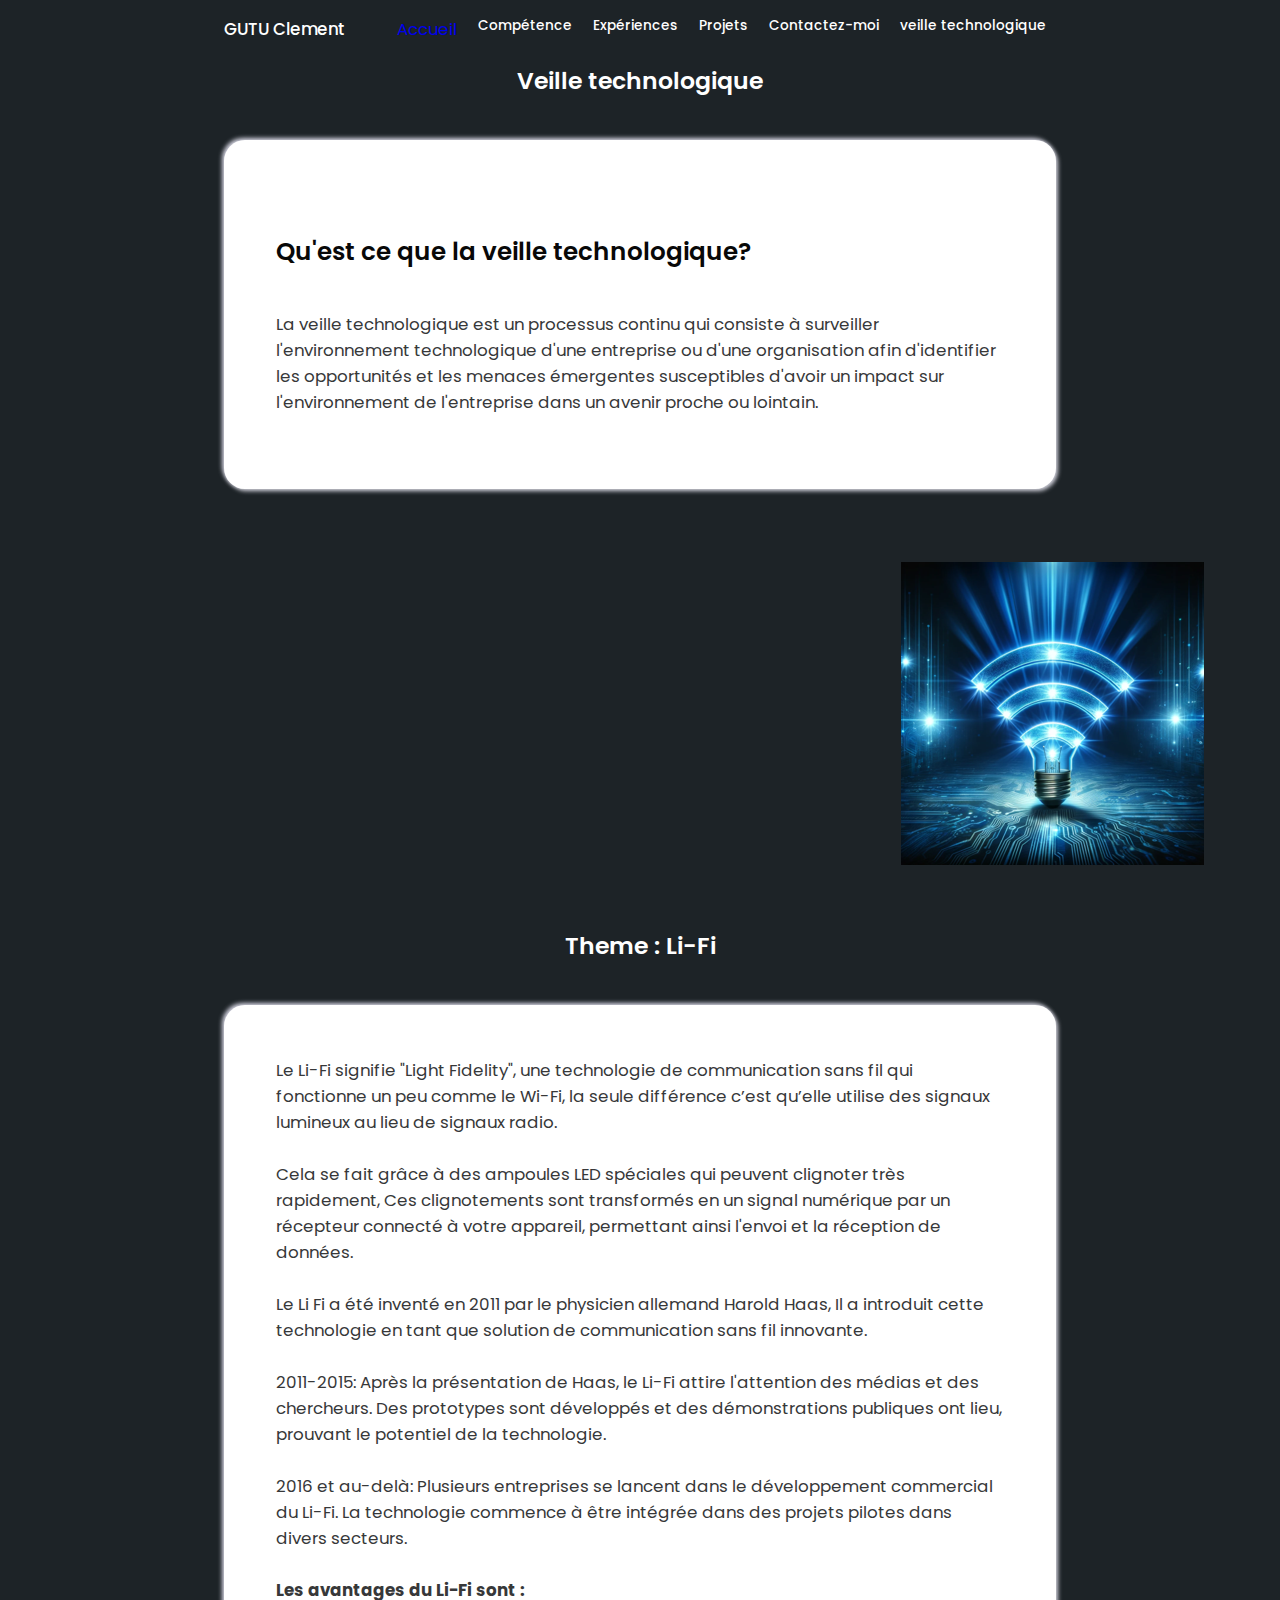
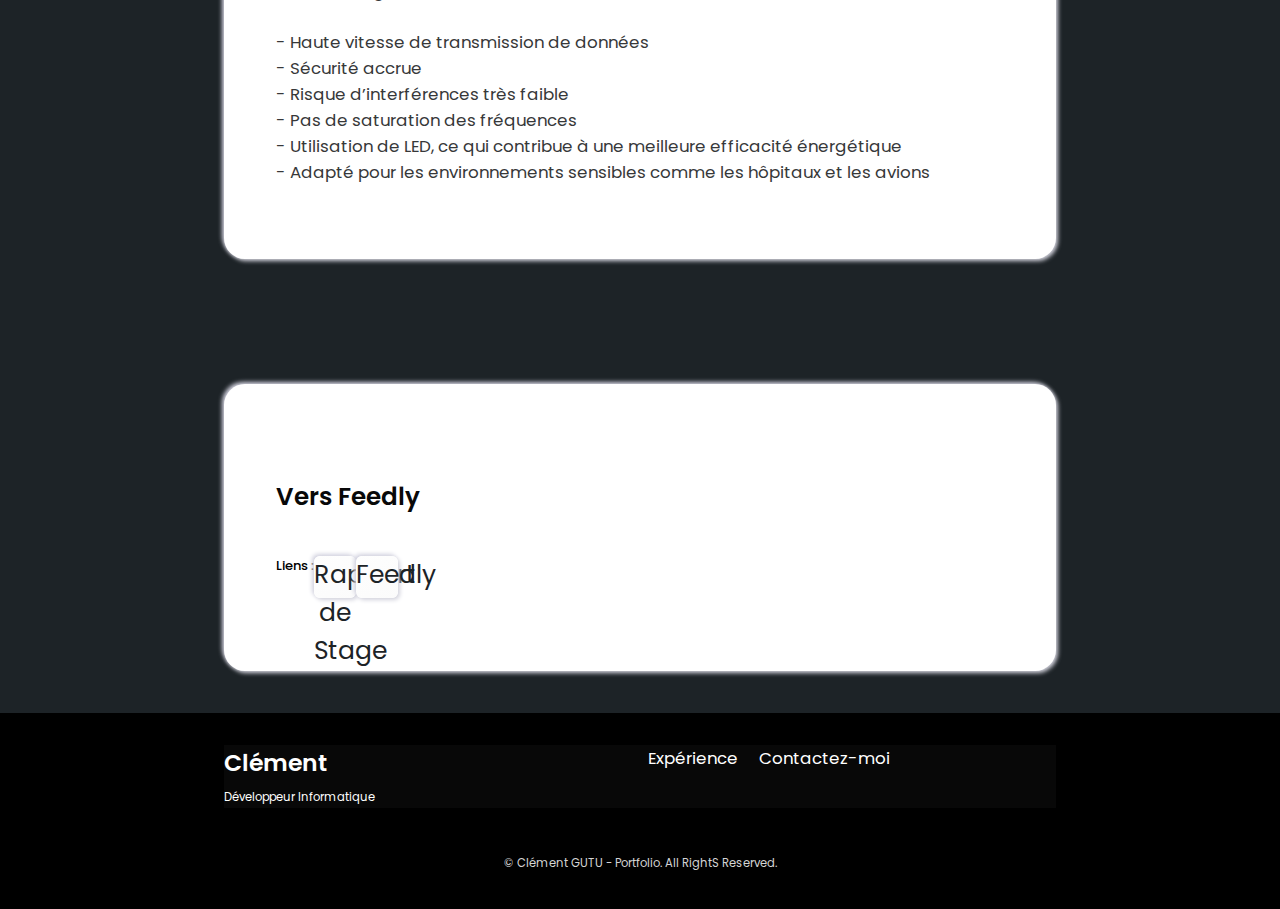
<file: pages/veille.html>
<!DOCTYPE html>
<html lang="fr">
<head>
    <meta charset="UTF-8">
    <meta http-equiv="X-UA-Compatible" content="IE=edge">
    <meta name="viewport" content="width=device-width, initial-scale=1.0">
    <meta name="description" content="Portfolio">
    <title>Portfolio</title>
    <link rel="apple-touch-icon" sizes="180x180" href="favicon/apple-touch-icon.png">
    <link rel="icon" type="image/png" sizes="32x32" href="favicon/favicon-32x32.png">
    <link rel="icon" type="image/png" sizes="16x16" href="favicon/favicon-16x16.png">
    <link rel="manifest" href="favicon/site.webmanifest">
    <link rel="stylesheet" href="https://cdnjs.cloudflare.com/ajax/libs/font-awesome/6.2.1/css/all.min.css" integrity="sha512-MV7K8+y+gLIBoVD59lQIYicR65iaqukzvf/nwasF0nqhPay5w/9lJmVM2hMDcnK1OnMGCdVK+iQrJ7lzPJQd1w==" crossorigin="anonymous" referrerpolicy="no-referrer" />
    <link rel="stylesheet" href="../css/veille.css">
</head>
<body>
    <!-- ========================= HEADER =========================-->
    <header class="header" id="header">
        <!-- =============== Nav ===============-->
        <nav class="nav container">
            <a href="#" class="nav_logo">GUTU Clement</a>
            <div class="nav_menu" id="nav-menu">
                <ul class="nav_list grid">
                    <li class="nav_item">
                        <a href="../index.html#home"> 
                            <i class="fa-sharp fa-solid fa-house"></i> Accueil
                        </a>
                    </li>
                    <li class="nav_item">
                        <a href="../index.html#skills" class="nav_link">
                            <i class="fa-solid fa-laptop nav_icon"></i> Compétence
                        </a>
                    </li>
                    <li class="nav_item">
                        <a href="../index.html#experience" class="nav_link">
                            <i class="fa-solid fa-briefcase nav_icon"></i> Expériences
                        </a>
                    </li>
                    <li class="nav_item">
                        <a href="../index.html#projets" class="nav_link">
                            <i class="fa-regular fa-images nav_icon"></i> Projets
                        </a>
                    </li>
                    <li class="nav_item">
                        <a href="../index.html#contact" class="nav_link" >
                            <i class="fa-solid fa-message nav_icon"></i> Contactez-moi 
                        </a>
                    </li>
                    <li class="nav_item">
                        <a href="veille.html" class="nav_link" >
                            <i class="fa-solid fa-message nav_icon"></i> veille technologique
                        </a>
                    </li>
                </ul>
                <i class="fa-solid fa-xmark nav_close" id="nav-close"></i>
            </div>
            <div class="nav_btns">
                <div class="nav_toggle" id="nav-toggle">
                    <i class="fa-solid fa-bars"></i>
                </div>
            </div>
        </nav>
    </header>

    <!-- ========================= Paragraphe 1 =========================-->

    <section class="contact section" id="contact">
        <h2 class="section_title">Veille technologique</h2>
        <span class="section_subtitle"></span>

        <div class="contact_container container grid">
            <div>
                <h5>Qu'est ce que la veille technologique?</h5>
                <div class="contact_info">
                    
                    <p>
                        La veille technologique est un processus continu qui consiste à surveiller
                        l'environnement technologique d'une entreprise ou d'une organisation afin d'identifier
                        les opportunités et les menaces émergentes susceptibles d'avoir
                        un impact sur l'environnement de l'entreprise dans un avenir proche ou lointain.
                    </p>
                    
                </div>
            </div>
        </div>
    </section>

    <img src="../asset/lifi.png" alt="" />

    <!-- ========================= Paragraphe 2 =========================-->

    <section class="contact section" id="contact">
        <h2 class="section_title">Theme : Li-Fi</h2>
        <span class="section_subtitle"></span>

        <div class="contact_container container grid">
            <div>
    
                <div class="contact_info">
                    
                    <p>
                        Le Li-Fi signifie "Light Fidelity", une technologie de communication sans fil qui fonctionne un peu comme le Wi-Fi, la seule différence c’est qu’elle utilise des signaux lumineux au lieu de signaux radio.
                        <br>
                        <br>
                        Cela se fait grâce à des ampoules LED spéciales qui peuvent clignoter très rapidement, Ces clignotements sont transformés en un signal numérique par un récepteur connecté à votre appareil, permettant ainsi l'envoi et la réception de données.
                        <br>
                        <br>
                        Le Li Fi a été inventé en 2011 par le physicien allemand Harold Haas, Il a introduit cette technologie en tant que solution de communication sans fil innovante.
                        <br>
                        <br>
                        2011-2015: Après la présentation de Haas, le Li-Fi attire l'attention des médias et des chercheurs. Des prototypes sont développés et des démonstrations publiques ont lieu, prouvant le potentiel de la technologie.
                        <br>
                        <br>
                        2016 et au-delà: Plusieurs entreprises se lancent dans le développement commercial du Li-Fi. La technologie commence à être intégrée dans des projets pilotes dans divers secteurs.
                        <br>
                        <br>
                        <strong> Les avantages du Li-Fi sont :</strong>
                        <br>
                        <br>
                        - Haute vitesse de transmission de données
                        <br>
                        - Sécurité accrue
                        <br>
                        - Risque d’interférences très faible
                        <br>
                        - Pas de saturation des fréquences
                        <br>
                        - Utilisation de LED, ce qui contribue à une meilleure efficacité énergétique
                        <br>
                        - Adapté pour les environnements sensibles comme les hôpitaux et les avions
                    </p>
                    
                    
                    
                </div>

            </div>

        </div>
    </section>

   
  

    <!-- ========================= ZIP =========================-->

    <section class="contact section" id="contact">
        <span class="section_subtitle"></span>

        <div class="contact_container container grid">
            <div>
                <h5>Vers Feedly</h5>
                <div class="contact_info">
                    <h3 class="home_subtitle">Liens :</h3>

                    
                    <a href="../asset/2024_RAPPORT_DE_STAGE_CLEMENT_GUTU(4).pdf" target="_blank" class=" home_social-icon" >
                        <i class="fa-brands fa-linkedin" title="Icône Linkedin"></i>
                        Rapport de Stage                        
                    </a>
                    <a href="https://feedly.com/i/collection/content/user/6d28cb0a-c0eb-4979-bfbf-64ad23a0703d/category/global.all" target="_blank" class="home_social-icon">
                        <i class="fa-brands fa-github" title="Icône GitHub"></i>
                        Feedly
                    </a>
                    
                </div>
            </div>
        </div>
    </section>

    <!-- ========================= FOOTER =========================-->
    <footer class="footer" id="contact">
        <div class="footer_bg">
            <div class="footer_container container grid">
                <div>
                    <h1 class="footer_title">Clément</h1>
                    <span class="footer_subtitle">Développeur Informatique</span>
                </div>
                <ul class="footer_links">
                    <li>
                        <a href="../index.html#experience" class="footer_link">Expérience</a>
                    </li>

                    <li>
                        <a href="../index.html#contact" class="footer_link">Contactez-moi</a>
                    </li>
                </ul>
            </div>
            <p class="footer_copy">&#169; Clément GUTU - Portfolio. All RightS Reserved.</p>
        </div>
    </footer>


</body>
</html>
</file>
<file: style.css>
@import url("https://fonts.googleapis.com/css2?family=Montserrat:wght@200;300;400;500;600;700&display=swap");
@import url("https://fonts.googleapis.com/css2?family=Poppins:wght@200;300;400;500;600;700&display=swap");


    /*========== BASE ==========*/
*{
    box-sizing: border-box;
}
html{ 
    font-size: 65.5%;
    scroll-behavior: smooth;
}
body{
    margin: 0 0 var(--header-height) 0;
    font-family: var(--font-primary);
    font-size: var(--normal-font-size);
    background-color: var(--body-color);
    color: var(--text-color);
}
h1,h2,h3,h4,p,ol,ul,figure,dd{
    margin: 0;
    padding: 0;
    list-style-type: none;
}
ul{
    list-style: none;
}
a{
    text-decoration: none;
}
img{
    max-width: 100%;
    height: auto;
}
h1,h2,h3,h4{
    font-weight: var(--font-semi-bold);
    color: var(--first-color);
}
h5{
    font-weight: var(--font-semi-bold);
    font-size: 2.35rem;
    color:#080808
}

:root{
    --header-height: 4rem;
        /*========== Z INDEX ==========*/
    --z-tooltip: 10;
    --z-fixed: 100;
    --z-modal: 1000;

        /*========== COLORS ==========*/
    --first-color: rgb(255, 255, 255);
    --first-color-alt: rgb(0, 0, 0);
    --first-color-lighter: #d4d4d4;
    --title-color: rgb(255, 255, 255);
    --text-color: rgb(55, 56, 57);
    --text-color-light: rgb(1, 1, 1);
    --input-color: rgb(240, 238, 252);
    --body-color: #1d2327;
    --scrollbar: rgb(186, 186, 201);
    --scrollbar-thumb: rgb(199, 9, 66);
    --container-color: #fff;
    --placeholder: #010101fe;
    --skills_bar: #d4d4d4;
    --input-background: #fff;
    --footer-bg: #080808;
    --shadow-1: 2px 2px 4px rgb(211, 211, 221), -2px -2px 4px rgb(210, 210, 223);
    --shadow-2: inset 21px 21px 19px #181a1d, inset -21px -21px 19px #202225;
    --background-color-1: linear-gradient(145deg, rgb(254 254 254), rgb(251 251 251));
    --background-color-2: #212428;

        /*========== FONT AND TYPOGRAPHY ==========*/
    --font-primary: 'Poppins', sans-serif;
    --font-secondary: 'Montserrat', sans-serif;
    --big-font-size: 2rem;
    --h1-font-size: 1.8rem;
    --h2-font-size: 1.50rem;
    --h3-font-size: 1.4rem;
    --normal-font-size: 1.6rem;
    --small-font-size: 1.5rem;
    --smaller-font-size: .9rem;
    --placeholder-font-size: 1.35rem;

        /*========== Font Weight ==========*/
    --font-medium: 500;
    --font-semi-bold: 600;
}

    /*========== Tailles de la police pour les écrans larges ==========*/
    @media screen and (min-width: 968px) {
        :root {
            --big-font-size: 3rem;
            --h1-font-size: 2.25rem;
            --h2-font-size: 1.5rem;
            --h3-font-size: 1.25rem;
            --small-font-size: .975rem;
            --smaller-font-size: .913rem;
        }
    }

    /*============== Button Dark/Light ==============*/
.nav_btns{
    display: flex;
    align-items: center;
}

.change-theme{
    font-size: 1.25rem;
    color: var(--title-color);
    margin-right: 1rem;
    cursor: pointer;
}

.change-theme:hover{
    color: var(--first-color);
}


section{
    padding: 2rem 0 4rem;
}

.section_title{
    font-size: var(--h1-font-size);
}

.section_subtitle{
    display: block;
    font-size: 1.1rem;
    margin-bottom: 3rem;
    color: var(--first-color);
}

.section_title,
.section_subtitle{
    text-align: center;
}

    /*============== LAYOUT ==============*/
.container{
    max-width: 768px;
    margin-left: 1.5rem;
    margin-right: 1.5rem;
}

.home_container,
.skills_container,
.skills2_container,
.experience_container,
.projet_container,
.contact_container{
    background-color: var(--background-color-1);
    border-radius: 2rem;
    box-shadow: var(--shadow-1);
    padding: 5rem;
}

.grid{
    display: grid;
    gap: 1.5rem;
}

header{
    width: 100%;
    position: fixed;
    bottom: 0;
    left: 0;
    z-index: var(--z-fixed);
    background-color: var(--body-color);
}

    /*============== NAV ==============*/
.nav{
    max-width: 968px;
    height: var(--header-height);
    display: flex;
    justify-content: space-between;
    align-items: center;
}

.nav_logo,
.nav_toggle{
    color: var(--title-color);
    font-weight: var(--font-medium);
}

.nav_logo:hover{
    color: var(--first-color);
}

.nav_toggle{
    font-size: 1.1rem;
    cursor: pointer;
}

.nav_toggle:hover{
    color: var(--first-color);
}

@media screen and (max-width: 767px) {
    .nav_menu{
        position: fixed;
        bottom: -100%;
        left: 0;
        width: 100%;
        background-color: var(--body-color);
        padding: 2rem 1.5rem 4rem;
        box-shadow: 0 -1px 4px rgba(0, 0, 0, .15);
        border-radius: 1.5rem 1.5rem 0 0;
        transition: .3s;
    }
}

.nav_list{
    grid-template-columns: repeat(3, 1fr);
    gap: 2rem;
}

.nav_link{
    display: flex;
    flex-direction: column;
    align-items: center;
    font-size: 1.3rem;
    color: var(--first-color);
    font-weight: var(--font-medium);
    transition: 0.2s;
}

.nav_link:hover{
    color: var(--first-color);
}

.nav_icon{
    font-size: 1.2rem;
}

.nav_close{
    position: absolute;
    right: 1.3rem;
    bottom: .5rem;
    font-size: 1.5rem;
    cursor: pointer;
    color: var(--first-color);
}

.nav_close:hover{
    color: var(--first-color-alt);
}

/* Montre le menu */
.show-menu{
    bottom: 0;
}


.active-link{
    color: var(--first-color);
}


.scroll-header{
    box-shadow: 0 -1px 4px rgba(0, 0, 0, .15);
}

    /*============== HOME ==============*/
.home_container{
    gap: 1rem;
    background-color: #fff;

}

.home_content{
    grid-template-columns: .5fr 3fr;
    padding-top: 3.5rem;
    align-items: center;
}

.contacts{
    display: flex;
    column-gap: 3rem;
}

.home_social{
    display: grid;
    grid-template-columns: max-content;
    row-gap: 1rem;
}

.home_social-icon{
    font-size: 25px;
    width: 4rem;
    height: 4rem;
    text-align: center;
    color: var(--body-color);
    border-radius: 6px;
    background: var(--background-color-1);
    box-shadow: var(--shadow-1);
}

.home_social-icon:hover{
    color: var(--first-color-alt);
}

.home_data{
    grid-column: 1/3;
}

.home_title{
    font-size: var(--big-font-size);
    color: var(--first-color-alt);
}

.home_subtitle{
    font-size: var(--h3-font-size);
    color: var(--first-color-alt);
    font-weight: var(--font-medium);
    margin-bottom: 0.75rem;
}

.home_description{
    margin-bottom: 2rem;
    color: var(--first-color-alt);
    max-width: 50%;
}

    /*============== BUTTONS ==============*/
.button{
    display: inline-block;
    background-color: var(--first-color);
    color: var(--body-color);
    padding: 1rem;
    border-radius: .5rem;
    font-weight: var(--font-medium);
}

.button:hover{
    background-color: var(--first-color-alt);
}

.button_icon{
    font-size: 1.25rem;
    margin-left: .5rem;
    transition: .3s;
}

.button-flex{
    display: inline-block;
    align-items: center;
}

#contacts{
    background-color: var(--body-color);
    color: var(--first-color);
}

#contacts:hover{
    color: var(--first-color-alt);
}
    /*============== SKILLS2 ==============*/

.skills2_content{
    width: 105rem;
    display: flex;
    justify-content: space-around;
    margin: 45px auto 0;
}
.skills2_content h2{
    text-align: center;
    color: var(--first-color-alt);

}
.skills2_content p{
    text-align: center;
    margin-top: 25px;
}
.skills2_box{
    padding: 23px;
    border-radius: 2rem;
    box-shadow: var(--shadow-1);
    background-color: #fff;
    margin-top: 5rem;

}
.responsive p{
    margin-top: 30px;
}

/*============== SKILLS ==============*/
.skills_container{
    row-gap: 0;
    background-color: #fff;
    margin: auto;
    max-width: 65%;
}

.skills_container ul{
    display: grid;
    margin-bottom: 1rem;
    margin-top: 5rem;
    grid-template-columns: repeat(3, 1fr);
    gap: 4;
    text-align: center;
}

.skills_container .first{
    display: grid;
    margin-bottom: 1rem;
    margin-top: 5rem;
    grid-template-columns: repeat(3, 1fr);
    gap: 4;
    text-align: center;
}

.skills_container .second{
    grid-template-columns: repeat(3, 1fr);
    gap: 4;
}


.skills_container ul img{
    height: 100px;
}

.skills_title{
    font-size: var(--h3-font-size);
}

.skills_subtitle{
    font-size: var(--small-font-size);
    color: var(--text-color-light);
}

    /*============== Expérience ==============*/
.experience_tabs{
    display: flex;
    justify-content: space-evenly;
    margin-bottom: 2rem;
}

.experience_container{
    background-color: #fff;

}

.experience_button{
    font-size: var(--font-secondary);
    font-weight: var(--font-semi-bold);
}


.experience_button:hover{
    color: var(--first-color);
}

.experience_icon{
    display: flex;
    font-size: 1.8rem;
    color: var(--first-color-alt);
}

.experience_icon-2{
    font-size: 1.8rem;
    color: var(--first-color-alt);
}
.experience_icon::before{
    margin-right: 0.7rem;
}
.experience_icon-2::before{
    margin-right: 0.4rem;
}
.experience_data{
    display: grid;
    grid-template-columns: 1fr max-content 1fr;
    column-gap: 1.5rem;
}

.experience_data:nth-child(1){
    text-align: right;
}
.experience_data:nth-child(3){
    text-align: right;
}
.experience_data:nth-child(5){
    text-align: right;
}

.experience_title{
    font-size: var(--normal-font-size);
    font-weight: var(--font-medium);
    color: var(--first-color-alt);
}

.experience_subtitle{
    display: inline-block;
    font-size: 1.4rem;
    margin-bottom: 1rem;
}

.experience_calendar{
    font-size: var(--smaller-font-size);
    color: var(--first-color-alt);
}

.experience_rounder{
    display: inline-block;
    width: 13px;
    height: 13px;
    background-color: rgb(86, 82, 82);
    border-radius: 30%;
    position: relative;
}
.rounder_work{
    background-color: var(--first-color);
}
.rounder_education{
    background-color: var(--first-color);
}

.experience_line{
    display: block;
    width: 1.5px;
    height: 100%;
    background-color: rgb(86, 82, 82);
    transform: translate(6px, -7px);
}

.experience [data-content]{
    display: block;
}

.experience_active [data-content]{
    display: none;
}

.experience_button.experience_active{
    color: var(--body-color);
}

.work>.experience_calendar{
    color: var(--first-color-alt);
}

.education>.experience_calendar{
    color: var(--first-color-alt);
}

.date{
    font-size: 1.1rem;
}
    /*============== PROJET ==============*/
    .project_container{
        display: flex;
        flex-direction: column; /* changer la direction en colonne */
        background-color: #fff;
        border-radius: 2rem;
        box-shadow: var(--shadow-1);
        padding: 5rem;
    }
    
    .project_container div{
        display: grid;
        grid-template-columns: repeat(1, 1fr); /* changer le nombre de colonnes en 1 */
        margin: auto;
        gap: 2rem; /* ajouter un espacement entre les blocs */
    }
    
    .project_container figure{
        margin: auto; /* centrer les blocs horizontalement */
        text-align: center;
    }
    
    .project_content{
        padding: 0 1.5rem;
    }
    
    .project_img{
        border-radius: 0.5rem;
        margin-top: 1rem;
        text-align: center;
    }
    
    .project_name{
        text-align: center;
        margin-top: 1rem; /* ajouter un espacement entre l'image et le nom du projet */
    }
    
    .project_name a{
        color: black;
    }
    
    .project_name a:hover{
        color: var(--first-color-alt);
    }
     
 
    /*============== CONTACT ==============*/
.contact_container{
    row-gap: 3rem;
    background-color: #fff;
}

.contact_info{
    display: flex;
    margin-bottom: 2rem;
}

.contact_icon{
    font-size: 2rem;
    color: var(--first-color-alt);
    margin-right: .75rem;
}

.contact_title{
    font-size: var(--h3-font-size);
    font-weight: var(--font-medium);
    color: var(--first-color-alt);
}

.contact_subtitle{
    font-size: var(--small-font-size);
    color: var(--text-color-light);
}

.contact_content{
    border-color: var(--input-color);
    border-radius: .5rem;
    padding: .75rem 1rem .25rem;
}

.contact_label{
    font-size: 1.3rem;
    color: var(--title-color);
}

.contact_input{
    width: 100%;
    border-color: rgb(0 0 0);
    color: var(--text-color);
    font-family: var(--font-secondary);
    font-size: var(--normal-font-size);
    border-radius: .5rem;
    padding: .25rem .5rem .5rem 0;
    background-color: var(--input-background);
}
.contact_content input::placeholder,
.contact_content textarea::placeholder{
    font-size: var(--placeholder-font-size) ;
    color: var(--placeholder);
}
   

    /*============== FOOTER ==============*/
.footer{
    padding-top: 2rem;
    
}

.footer_container{
    row-gap: 3.5rem;
    background: #080808;
    color: #fff;
}

.footer_bg{
    background-color: var(--first-color-alt);
    padding: 2rem 0 3rem;
    color: var(--first-color-alt);
}

.footer_title{
    font-size: var(--h1-font-size);
    margin-bottom: .25rem;
}

.footer_subtitle{
    font-size: 1.1rem;

}

.footer_links{
    display: flex;
    flex-direction: column;
    row-gap: 1.5rem;
    color: var(--first-color-alt);
}

.footer_link:hover{
    color: var(--first-color-lighter);
}

.footer_social{
    font-size: 1.25rem;
    margin-right: 1.5rem;
}

.footer_social:hover{
    color: var(--first-color-lighter);
}

.footer_copy{
    font-size: 1.1rem;
    text-align: center;
    color: var(--first-color-lighter);
    margin-top: 3rem;
}

.footer_title,
.footer_subtitle,
.footer_link,
.footer_social{
    color: #fff;
}

    /*============== SCROLL UP ==============*/
.scrollup{
    position: fixed;
    right: 1rem;
    bottom: -20%;
    background-color: var(--first-color);
    opacity: .8rem;
    padding: .4rem .7rem;
    border-radius: .4rem;
    z-index: var(--z-tooltip);
    transition: .4s;
}

.scrollup:hover{
    background-color: var(--first-color-alt);
}

.scrollup_icon{
    font-size: 2rem;
    color: var(--body-color);
}

/* Show scroll */
.show-scroll{
    bottom: 10rem;
}
main {
    
    position: relative;
    height: 100 vh;
}



    /*============== Boutton télécharger ==============*/
.button{
    background-color: #fff;
}

.download_buttons{
    display: flex;
    justify-content: center;
}

    /*============== MEDIA QUERIES ==============*/
@media screen and (max-width: 445px){
    body {
        overflow-x: hidden;
    }
    .experience_tabs{
        width: 30rem;
        margin: auto 0px 20px -20px;
    }
    .experience_data{
        column-gap: 0;
    }
    .work{
        margin-right: 0.8rem;
    }
    .education:nth-child(1){
        margin-left: -2rem;
        margin-right: 0.8rem;
    }
    .education:nth-child(3){
        margin-left: 0.8rem;
    }
}
@media screen and (max-width: 390px) {
    body {
        overflow-x: hidden;
    }
    .container{
        margin-left: 1rem;
        margin-right: 1rem;
    }

    .nav_menu{
        padding: 2rem .25rem 4rem;
    }

    .nav_list{
        column-gap: 0;
    }

    .home_content{
        grid-template-columns: .25fr 3fr;
    }
    .skills_title{
        font-size: var(--normal-font-size);
    }
    .experience_data{
        gap: .5rem;
        column-gap: 0;
    }
}

@media screen and (max-width: 768px) {
    
    body {
        overflow-x: hidden;
    }
    header {
        position: initial;
    }
    .nav_btns{
        display: none;
    }
    .nav_list {
        grid-template-columns: repeat(5, 1fr);
        gap: 0;
    }
    .nav_menu {
        position: initial;
        margin-top: 2rem;
    }
    .nav_close{
        display: none;
    }
    .skills_container .first{
        grid-template-columns: none;
    }
    .skills_container .second{
        grid-template-columns: none;
        margin-top: 0rem;
    }
    .skills_container li{
        margin: 2rem;
    }
}

@media screen and (min-width: 768px) {

    .container{
        margin-left: auto;
        margin-right: auto;
    }
    body{
        margin: 0;
        overflow-x: hidden;
    }
    .section{
        padding: 6rem 0 2rem;
    }
    .section_subtitle{
        margin-bottom: 4rem;
    }
    .header{
        top: 0;
        bottom: initial;
    }
    .header,
    .main,
    .footer_container{
        padding: 0 1rem;
    }
    .nav{
        height: calc(var(--header-height) + 1.5rem);
        column-gap: 1rem;
    }
    .nav_icon,
    .nav_close,
    .nav_toggle{
        display: none;
    }
    .nav_list{
        display: flex;
        column-gap: 2rem;
    }
    .nav_menu{
        margin-left: auto;
    }
    .change-theme{
        margin: 0;
    }
    .home_container{
        row-gap: 5rem;
        background-color: #fff;
    }
    .home_content{
        padding-top: 5.5rem;
        column-gap: 2rem;
        grid-template-columns: max-content 1fr 1fr;
    }
    .home_scroll{
        display: block;
    }
    .home_scroll-button{
        margin-left: 3rem;
    }
    .experience_tabs{
        justify-content: center;
    }
    .experience_button{
        margin: 0 1rem;
    }
    .experience_sections{
        display: grid;
        grid-template-columns: .6fr;
        justify-content: center;
    }
    .projet_img{
        margin: .5rem;
        width: 320px;
        height: 320px;
    }
    .projet_content{
        align-items: center;
    }
    .projet_content,
    .footer_container{
        grid-template-columns: repeat(2, 1fr);
    }
    .footer_bg{
        padding: 3rem 0 3.5rem;
    }
    .footer_links{
        flex-direction: row;
        column-gap: 2rem;
    }
    .footer_copy{
        margin-top: 4.5rem;
    }
    .home_data{
        grid-column: initial;
    }
    .home_img{
        order: 1;
        justify-self: center;
    }
}

@media screen and (max-width: 1024px) {
    .skills2_content{
        width: auto;
        flex-direction: column;
        align-items: center;
        margin: 45px;
        
    }
    
}

@media screen and (min-width: 1024px) {
    .header,
    .main,
    .footer_container{
        padding: 0;
    }
    .container{
        max-width: 65%;
    }
    nav{
        max-width: 80%;
    }
    .home_social{
        transform: translate(-6rem);
    }
    .projet_content{
        column-gap: 5rem;
    }

    .contact_inputs{
        grid-template-columns: repeat(2, 1fr );
    }
}
</file>
<file: css/m2l.css>
@import url("https://fonts.googleapis.com/css2?family=Montserrat:wght@200;300;400;500;600;700&display=swap");
@import url("https://fonts.googleapis.com/css2?family=Poppins:wght@200;300;400;500;600;700&display=swap");


    /*========== BASE ==========*/
*{
    box-sizing: border-box;
}
html{ 
    font-size: 65.5%;
    scroll-behavior: smooth;
}
body{
    margin: 0 0 var(--header-height) 0;
    font-family: var(--font-primary);
    font-size: var(--normal-font-size);
    background-color: var(--body-color);
    color: var(--text-color);
}
h1,h2,h3,h4,p,ol,ul,figure,dd{
    margin: 0;
    padding: 0;
    list-style-type: none;
}
ul{
    list-style: none;
}
a{
    text-decoration: none;
}
img{
    max-width: 100%;
    height: auto;
}
h1,h2,h3,h4{
    font-weight: var(--font-semi-bold);
    color: var(--first-color);
}
h5{
    font-weight: var(--font-semi-bold);
    font-size: 2.35rem;
    color:#080808
}

:root{
    --header-height: 4rem;
        /*========== Z INDEX ==========*/
    --z-tooltip: 10;
    --z-fixed: 100;
    --z-modal: 1000;

        /*========== COLORS ==========*/
    --first-color: rgb(255, 255, 255);
    --first-color-alt: rgb(0, 0, 0);
    --first-color-lighter: #d4d4d4;
    --title-color: rgb(255, 255, 255);
    --text-color: rgb(55, 56, 57);
    --text-color-light: rgb(1, 1, 1);
    --input-color: rgb(240, 238, 252);
    --body-color: #1d2327;
    --scrollbar: rgb(186, 186, 201);
    --scrollbar-thumb: rgb(199, 9, 66);
    --container-color: #fff;
    --placeholder: #010101fe;
    --skills_bar: #d4d4d4;
    --input-background: #fff;
    --footer-bg: #080808;
    --shadow-1: 2px 2px 4px rgb(211, 211, 221), -2px -2px 4px rgb(210, 210, 223);
    --shadow-2: inset 21px 21px 19px #181a1d, inset -21px -21px 19px #202225;
    --background-color-1: linear-gradient(145deg, rgb(254 254 254), rgb(251 251 251));
    --background-color-2: #212428;

        /*========== FONT AND TYPOGRAPHY ==========*/
    --font-primary: 'Poppins', sans-serif;
    --font-secondary: 'Montserrat', sans-serif;
    --big-font-size: 2rem;
    --h1-font-size: 1.8rem;
    --h2-font-size: 1.50rem;
    --h3-font-size: 1.4rem;
    --normal-font-size: 1.6rem;
    --small-font-size: 1.5rem;
    --smaller-font-size: .9rem;
    --placeholder-font-size: 1.35rem;

        /*========== Font Weight ==========*/
    --font-medium: 500;
    --font-semi-bold: 600;
}

    /*========== Tailles de la police pour les écrans larges ==========*/
    @media screen and (min-width: 968px) {
        :root {
            --big-font-size: 3rem;
            --h1-font-size: 2.25rem;
            --h2-font-size: 1.5rem;
            --h3-font-size: 1.25rem;
            --small-font-size: .975rem;
            --smaller-font-size: .913rem;
        }
    }

    /*============== Button Dark/Light ==============*/
.nav_btns{
    display: flex;
    align-items: center;
}

.change-theme{
    font-size: 1.25rem;
    color: var(--title-color);
    margin-right: 1rem;
    cursor: pointer;
}

.change-theme:hover{
    color: var(--first-color);
}


section{
    padding: 2rem 0 4rem;
}

.section_title{
    font-size: var(--h1-font-size);
}

.section_subtitle{
    display: block;
    font-size: 1.1rem;
    margin-bottom: 3rem;
    color: var(--first-color);
}

.section_title,
.section_subtitle{
    text-align: center;
}

    /*============== LAYOUT ==============*/
.container{
    max-width: 768px;
    margin-left: 1.5rem;
    margin-right: 1.5rem;
}

.home_container,
.skills_container,
.skills2_container,
.experience_container,
.projet_container,
.contact_container{
    background-color: var(--background-color-1);
    border-radius: 2rem;
    box-shadow: var(--shadow-1);
    padding: 5rem;
}

.grid{
    display: grid;
    gap: 1.5rem;
}

header{
    width: 100%;
    position: fixed;
    bottom: 0;
    left: 0;
    z-index: var(--z-fixed);
    background-color: var(--body-color);
}

    /*============== NAV ==============*/
.nav{
    max-width: 968px;
    height: var(--header-height);
    display: flex;
    justify-content: space-between;
    align-items: center;
}

.nav_logo,
.nav_toggle{
    color: var(--title-color);
    font-weight: var(--font-medium);
}

.nav_logo:hover{
    color: var(--first-color);
}

.nav_toggle{
    font-size: 1.1rem;
    cursor: pointer;
}

.nav_toggle:hover{
    color: var(--first-color);
}

@media screen and (max-width: 767px) {
    .nav_menu{
        position: fixed;
        bottom: -100%;
        left: 0;
        width: 100%;
        background-color: var(--body-color);
        padding: 2rem 1.5rem 4rem;
        box-shadow: 0 -1px 4px rgba(0, 0, 0, .15);
        border-radius: 1.5rem 1.5rem 0 0;
        transition: .3s;
    }
}

.nav_list{
    grid-template-columns: repeat(3, 1fr);
    gap: 2rem;
}

.nav_link{
    display: flex;
    flex-direction: column;
    align-items: center;
    font-size: 1.3rem;
    color: var(--first-color);
    font-weight: var(--font-medium);
    transition: 0.2s;
}

.nav_link:hover{
    color: var(--first-color);
}

.nav_icon{
    font-size: 1.2rem;
}

.nav_close{
    position: absolute;
    right: 1.3rem;
    bottom: .5rem;
    font-size: 1.5rem;
    cursor: pointer;
    color: var(--first-color);
}

.nav_close:hover{
    color: var(--first-color-alt);
}

/* Montre le menu */
.show-menu{
    bottom: 0;
}


.active-link{
    color: var(--first-color);
}


.scroll-header{
    box-shadow: 0 -1px 4px rgba(0, 0, 0, .15);
}

    /*============== HOME ==============*/
.home_container{
    gap: 1rem;
    background-color: #fff;

}

.home_content{
    grid-template-columns: .5fr 3fr;
    padding-top: 3.5rem;
    align-items: center;
}

.contacts{
    display: flex;
    column-gap: 3rem;
}

.home_social{
    display: grid;
    grid-template-columns: max-content;
    row-gap: 1rem;
}

.home_social-icon{
    font-size: 25px;
    width: 4rem;
    height: 4rem;
    text-align: center;
    color: var(--body-color);
    border-radius: 6px;
    background: var(--background-color-1);
    box-shadow: var(--shadow-1);
    inline-size: -moz-available;
}

.home_social-icon:hover{
    color: var(--first-color-alt);
}

.home_data{
    grid-column: 1/3;
}

.home_title{
    font-size: var(--big-font-size);
    color: var(--first-color-alt);
}

.home_subtitle{
    color: var(--first-color-alt);
    font-weight: var(--font-medium);
    margin-bottom: 0.75rem;
    white-space: nowrap;
}

.home_description{
    margin-bottom: 2rem;
    color: var(--first-color-alt);
    max-width: 50%;
}

    /*============== BUTTONS ==============*/
.button{
    display: inline-block;
    background-color: var(--first-color);
    color: var(--body-color);
    padding: 1rem;
    border-radius: .5rem;
    font-weight: var(--font-medium);
}

.button:hover{
    background-color: var(--first-color-alt);
}

.button_icon{
    font-size: 1.25rem;
    margin-left: .5rem;
    transition: .3s;
}

.button-flex{
    display: inline-block;
    align-items: center;
}

#contacts{
    background-color: var(--body-color);
    color: var(--first-color);
}

#contacts:hover{
    color: var(--first-color-alt);
}
    /*============== SKILLS2 ==============*/

.skills2_content{
    width: 105rem;
    display: flex;
    justify-content: space-around;
    margin: 45px auto 0;
}
.skills2_content h2{
    text-align: center;
    color: var(--first-color-alt);

}
.skills2_content p{
    text-align: center;
    margin-top: 25px;
}
.skills2_box{
    padding: 23px;
    border-radius: 2rem;
    box-shadow: var(--shadow-1);
    background-color: #fff;
    margin-top: 5rem;

}
.responsive p{
    margin-top: 30px;
}

/*============== SKILLS ==============*/
.skills_container{
    row-gap: 0;
    background-color: #fff;
    margin: auto;
    max-width: 65%;
}

.skills_container ul{
    display: grid;
    margin-bottom: 1rem;
    margin-top: 5rem;
    grid-template-columns: repeat(3, 1fr);
    gap: 4;
    text-align: center;
}

.skills_container .first{
    display: grid;
    margin-bottom: 1rem;
    margin-top: 5rem;
    grid-template-columns: repeat(3, 1fr);
    gap: 4;
    text-align: center;
}

.skills_container .second{
    grid-template-columns: repeat(3, 1fr);
    gap: 4;
}


.skills_container ul img{
    height: 100px;
}

.skills_title{
    font-size: var(--h3-font-size);
}

.skills_subtitle{
    font-size: var(--small-font-size);
    color: var(--text-color-light);
}

    /*============== Expérience ==============*/
.experience_tabs{
    display: flex;
    justify-content: space-evenly;
    margin-bottom: 2rem;
}

.experience_container{
    background-color: #fff;

}

.experience_button{
    font-size: var(--font-secondary);
    font-weight: var(--font-semi-bold);
}


.experience_button:hover{
    color: var(--first-color);
}

.experience_icon{
    display: flex;
    font-size: 1.8rem;
    color: var(--first-color-alt);
}

.experience_icon-2{
    font-size: 1.8rem;
    color: var(--first-color-alt);
}
.experience_icon::before{
    margin-right: 0.7rem;
}
.experience_icon-2::before{
    margin-right: 0.4rem;
}
.experience_data{
    display: grid;
    grid-template-columns: 1fr max-content 1fr;
    column-gap: 1.5rem;
}

.experience_data:nth-child(1){
    text-align: right;
}
.experience_data:nth-child(3){
    text-align: right;
}
.experience_data:nth-child(5){
    text-align: right;
}

.experience_title{
    font-size: var(--normal-font-size);
    font-weight: var(--font-medium);
    color: var(--first-color-alt);
}

.experience_subtitle{
    display: inline-block;
    font-size: 1.4rem;
    margin-bottom: 1rem;
}

.experience_calendar{
    font-size: var(--smaller-font-size);
    color: var(--first-color-alt);
}

.experience_rounder{
    display: inline-block;
    width: 13px;
    height: 13px;
    background-color: rgb(86, 82, 82);
    border-radius: 30%;
    position: relative;
}
.rounder_work{
    background-color: var(--first-color);
}
.rounder_education{
    background-color: var(--first-color);
}

.experience_line{
    display: block;
    width: 1.5px;
    height: 100%;
    background-color: rgb(86, 82, 82);
    transform: translate(6px, -7px);
}

.experience [data-content]{
    display: block;
}

.experience_active [data-content]{
    display: none;
}

.experience_button.experience_active{
    color: var(--body-color);
}

.work>.experience_calendar{
    color: var(--first-color-alt);
}

.education>.experience_calendar{
    color: var(--first-color-alt);
}

.date{
    font-size: 1.1rem;
}
    /*============== PROJET ==============*/
    .project_container{
        display: flex;
        flex-direction: column; /* changer la direction en colonne */
        background-color: #fff;
        border-radius: 2rem;
        box-shadow: var(--shadow-1);
        padding: 5rem;
    }
    
    .project_container div{
        display: grid;
        grid-template-columns: repeat(1, 1fr); /* changer le nombre de colonnes en 1 */
        margin: auto;
        gap: 2rem; /* ajouter un espacement entre les blocs */
    }
    
    .project_container figure{
        margin: auto; /* centrer les blocs horizontalement */
        text-align: center;
    }
    
    .project_content{
        padding: 0 1.5rem;
    }
    
    .project_img{
        border-radius: 0.5rem;
        margin-top: 1rem;
        text-align: center;
    }
    
    .project_name{
        text-align: center;
        margin-top: 1rem; /* ajouter un espacement entre l'image et le nom du projet */
    }
    
    .project_name a{
        color: black;
    }
    
    .project_name a:hover{
        color: var(--first-color-alt);
    }
     
 
    /*============== CONTACT ==============*/
.contact_container{
    row-gap: 3rem;
    background-color: #fff;
}

.contact_info{
    display: flex;
    margin-bottom: 2rem;
}

.contact_icon{
    font-size: 2rem;
    color: var(--first-color-alt);
    margin-right: .75rem;
}

.contact_title{
    font-size: var(--h3-font-size);
    font-weight: var(--font-medium);
    color: var(--first-color-alt);
}

.contact_subtitle{
    font-size: var(--small-font-size);
    color: var(--text-color-light);
}

.contact_content{
    border-color: var(--input-color);
    border-radius: .5rem;
    padding: .75rem 1rem .25rem;
}

.contact_label{
    font-size: 1.3rem;
    color: var(--title-color);
}

.contact_input{
    width: 100%;
    border-color: rgb(0 0 0);
    color: var(--text-color);
    font-family: var(--font-secondary);
    font-size: var(--normal-font-size);
    border-radius: .5rem;
    padding: .25rem .5rem .5rem 0;
    background-color: var(--input-background);
}
.contact_content input::placeholder,
.contact_content textarea::placeholder{
    font-size: var(--placeholder-font-size) ;
    color: var(--placeholder);
}
   

    /*============== FOOTER ==============*/
.footer{
    padding-top: 2rem;
    
}

.footer_container{
    row-gap: 3.5rem;
    background: #080808;
    color: #fff;
}

.footer_bg{
    background-color: var(--first-color-alt);
    padding: 2rem 0 3rem;
    color: var(--first-color-alt);
}

.footer_title{
    font-size: var(--h1-font-size);
    margin-bottom: .25rem;
}

.footer_subtitle{
    font-size: 1.1rem;

}

.footer_links{
    display: flex;
    flex-direction: column;
    row-gap: 1.5rem;
    color: var(--first-color-alt);
}

.footer_link:hover{
    color: var(--first-color-lighter);
}

.footer_social{
    font-size: 1.25rem;
    margin-right: 1.5rem;
}

.footer_social:hover{
    color: var(--first-color-lighter);
}

.footer_copy{
    font-size: 1.1rem;
    text-align: center;
    color: var(--first-color-lighter);
    margin-top: 3rem;
}

.footer_title,
.footer_subtitle,
.footer_link,
.footer_social{
    color: #fff;
}

    /*============== SCROLL UP ==============*/
.scrollup{
    position: fixed;
    right: 1rem;
    bottom: -20%;
    background-color: var(--first-color);
    opacity: .8rem;
    padding: .4rem .7rem;
    border-radius: .4rem;
    z-index: var(--z-tooltip);
    transition: .4s;
}

.scrollup:hover{
    background-color: var(--first-color-alt);
}

.scrollup_icon{
    font-size: 2rem;
    color: var(--body-color);
}

/* Show scroll */
.show-scroll{
    bottom: 10rem;
}
main {
    
    position: relative;
    height: 100 vh;
}



    /*============== Boutton télécharger ==============*/
.button{
    background-color: #fff;
}

.download_buttons{
    display: flex;
    justify-content: center;
}

    /*============== MEDIA QUERIES ==============*/
@media screen and (max-width: 445px){
    body {
        overflow-x: hidden;
    }
    .experience_tabs{
        width: 30rem;
        margin: auto 0px 20px -20px;
    }
    .experience_data{
        column-gap: 0;
    }
    .work{
        margin-right: 0.8rem;
    }
    .education:nth-child(1){
        margin-left: -2rem;
        margin-right: 0.8rem;
    }
    .education:nth-child(3){
        margin-left: 0.8rem;
    }
}
@media screen and (max-width: 390px) {
    body {
        overflow-x: hidden;
    }
    .container{
        margin-left: 1rem;
        margin-right: 1rem;
    }

    .nav_menu{
        padding: 2rem .25rem 4rem;
    }

    .nav_list{
        column-gap: 0;
    }

    .home_content{
        grid-template-columns: .25fr 3fr;
    }
    .skills_title{
        font-size: var(--normal-font-size);
    }
    .experience_data{
        gap: .5rem;
        column-gap: 0;
    }
}

@media screen and (max-width: 768px) {
    
    body {
        overflow-x: hidden;
    }
    header {
        position: initial;
    }
    .nav_btns{
        display: none;
    }
    .nav_list {
        grid-template-columns: repeat(5, 1fr);
        gap: 0;
    }
    .nav_menu {
        position: initial;
        margin-top: 2rem;
    }
    .nav_close{
        display: none;
    }
    .skills_container .first{
        grid-template-columns: none;
    }
    .skills_container .second{
        grid-template-columns: none;
        margin-top: 0rem;
    }
    .skills_container li{
        margin: 2rem;
    }
}

@media screen and (min-width: 768px) {

    .container{
        margin-left: auto;
        margin-right: auto;
    }
    body{
        margin: 0;
        overflow-x: hidden;
    }
    .section{
        padding: 6rem 0 2rem;
    }
    .section_subtitle{
        margin-bottom: 4rem;
    }
    .header{
        top: 0;
        bottom: initial;
    }
    .header,
    .main,
    .footer_container{
        padding: 0 1rem;
    }
    .nav{
        height: calc(var(--header-height) + 1.5rem);
        column-gap: 1rem;
    }
    .nav_icon,
    .nav_close,
    .nav_toggle{
        display: none;
    }
    .nav_list{
        display: flex;
        column-gap: 2rem;
    }
    .nav_menu{
        margin-left: auto;
    }
    .change-theme{
        margin: 0;
    }
    .home_container{
        row-gap: 5rem;
        background-color: #fff;
    }
    .home_content{
        padding-top: 5.5rem;
        column-gap: 2rem;
        grid-template-columns: max-content 1fr 1fr;
    }
    .home_scroll{
        display: block;
    }
    .home_scroll-button{
        margin-left: 3rem;
    }
    .experience_tabs{
        justify-content: center;
    }
    .experience_button{
        margin: 0 1rem;
    }
    .experience_sections{
        display: grid;
        grid-template-columns: .6fr;
        justify-content: center;
    }
    .projet_img{
        margin: .5rem;
        width: 320px;
        height: 320px;
    }
    .projet_content{
        align-items: center;
    }
    .projet_content,
    .footer_container{
        grid-template-columns: repeat(2, 1fr);
    }
    .footer_bg{
        padding: 3rem 0 3.5rem;
    }
    .footer_links{
        flex-direction: row;
        column-gap: 2rem;
    }
    .footer_copy{
        margin-top: 4.5rem;
    }
    .home_data{
        grid-column: initial;
    }
    .home_img{
        order: 1;
        justify-self: center;
    }
}

@media screen and (max-width: 1024px) {
    .skills2_content{
        width: auto;
        flex-direction: column;
        align-items: center;
        margin: 45px;
        
    }
    
}

@media screen and (min-width: 1024px) {
    .header,
    .main,
    .footer_container{
        padding: 0;
    }
    .container{
        max-width: 65%;
    }
    nav{
        max-width: 80%;
    }
    .home_social{
        transform: translate(-6rem);
    }
    .projet_content{
        column-gap: 5rem;
    }

    .contact_inputs{
        grid-template-columns: repeat(2, 1fr );
    }
}
</file>
<file: css/veille.css>
@import url("https://fonts.googleapis.com/css2?family=Montserrat:wght@200;300;400;500;600;700&display=swap");
@import url("https://fonts.googleapis.com/css2?family=Poppins:wght@200;300;400;500;600;700&display=swap");

    /*========== BASE ==========*/
*{
    box-sizing: border-box;
}
html{ 
    font-size: 65.5%;
    scroll-behavior: smooth;
}
body{
    margin: 0 0 var(--header-height) 0;
    font-family: var(--font-primary);
    font-size: var(--normal-font-size);
    background-color: var(--body-color);
    color: var(--text-color);
}
h1,h2,h3,h4,p,ol,ul,figure,dd{
    margin: 0;
    padding: 0;
    list-style-type: none;
}
ul{
    list-style: none;
}
a{
    text-decoration: none;
}
img{
    display: flex;
    max-width: 100%;
    height: auto;
    margin-top: 5rem;
    margin-left: 86rem;
    
}
h1,h2,h3,h4{
    font-weight: var(--font-semi-bold);
    color: var(--first-color);
}
h5{
    font-weight: var(--font-semi-bold);
    font-size: 2.35rem;
    color:#080808
}

:root{
    --header-height: 4rem;
        /*========== Z INDEX ==========*/
    --z-tooltip: 10;
    --z-fixed: 100;
    --z-modal: 1000;

        /*========== COLORS ==========*/
    --first-color: rgb(255, 255, 255);
    --first-color-alt: rgb(0, 0, 0);
    --first-color-lighter: #d4d4d4;
    --title-color: rgb(255, 255, 255);
    --text-color: rgb(55, 56, 57);
    --text-color-light: rgb(1, 1, 1);
    --input-color: rgb(240, 238, 252);
    --body-color: #1d2327;
    --scrollbar: rgb(186, 186, 201);
    --scrollbar-thumb: rgb(199, 9, 66);
    --container-color: #fff;
    --placeholder: #010101fe;
    --skills_bar: #d4d4d4;
    --input-background: #fff;
    --footer-bg: #080808;
    --shadow-1: 2px 2px 4px rgb(211, 211, 221), -2px -2px 4px rgb(210, 210, 223);
    --shadow-2: inset 21px 21px 19px #181a1d, inset -21px -21px 19px #202225;
    --background-color-1: linear-gradient(145deg, rgb(254 254 254), rgb(251 251 251));
    --background-color-2: #212428;

        /*========== FONT AND TYPOGRAPHY ==========*/
    --font-primary: 'Poppins', sans-serif;
    --font-secondary: 'Montserrat', sans-serif;
    --big-font-size: 2rem;
    --h1-font-size: 1.8rem;
    --h2-font-size: 1.50rem;
    --h3-font-size: 1.4rem;
    --normal-font-size: 1.6rem;
    --small-font-size: 1.5rem;
    --smaller-font-size: .9rem;
    --placeholder-font-size: 1.35rem;

        /*========== Font Weight ==========*/
    --font-medium: 500;
    --font-semi-bold: 600;
}

    /*========== Tailles de la police pour les écrans larges ==========*/
    @media screen and (min-width: 968px) {
        :root {
            --big-font-size: 3rem;
            --h1-font-size: 2.25rem;
            --h2-font-size: 1.5rem;
            --h3-font-size: 1.25rem;
            --small-font-size: .975rem;
            --smaller-font-size: .913rem;
        }
    }

    /*============== Button Dark/Light ==============*/
.nav_btns{
    display: flex;
    align-items: center;
}

.change-theme{
    font-size: 1.25rem;
    color: var(--title-color);
    margin-right: 1rem;
    cursor: pointer;
}

.change-theme:hover{
    color: var(--first-color);
}


section{
    padding: 2rem 0 4rem;
}

.section_title{
    font-size: var(--h1-font-size);
}

.section_subtitle{
    display: block;
    font-size: 1.1rem;
    margin-bottom: 3rem;
    color: var(--first-color);
}

.section_title,
.section_subtitle{
    text-align: center;
}

    /*============== LAYOUT ==============*/
.container{
    max-width: 768px;
    margin-left: 1.5rem;
    margin-right: 1.5rem;
}

.home_container,
.skills_container,
.skills2_container,
.experience_container,
.projet_container,
.contact_container{
    background-color: var(--background-color-1);
    border-radius: 2rem;
    box-shadow: var(--shadow-1);
    padding: 5rem;
}

.grid{
    display: grid;
    gap: 1.5rem;
}

header{
    width: 100%;
    position: fixed;
    bottom: 0;
    left: 0;
    z-index: var(--z-fixed);
    background-color: var(--body-color);
}

    /*============== NAV ==============*/
.nav{
    max-width: 968px;
    height: var(--header-height);
    display: flex;
    justify-content: space-between;
    align-items: center;
}

.nav_logo,
.nav_toggle{
    color: var(--title-color);
    font-weight: var(--font-medium);
}

.nav_logo:hover{
    color: var(--first-color);
}

.nav_toggle{
    font-size: 1.1rem;
    cursor: pointer;
}

.nav_toggle:hover{
    color: var(--first-color);
}

@media screen and (max-width: 767px) {
    .nav_menu{
        position: fixed;
        bottom: -100%;
        left: 0;
        width: 100%;
        background-color: var(--body-color);
        padding: 2rem 1.5rem 4rem;
        box-shadow: 0 -1px 4px rgba(0, 0, 0, .15);
        border-radius: 1.5rem 1.5rem 0 0;
        transition: .3s;
    }
}

.nav_list{
    grid-template-columns: repeat(3, 1fr);
    gap: 2rem;
}

.nav_link{
    display: flex;
    flex-direction: column;
    align-items: center;
    font-size: 1.3rem;
    color: var(--first-color);
    font-weight: var(--font-medium);
    transition: 0.2s;
}

.nav_link:hover{
    color: var(--first-color);
}

.nav_icon{
    font-size: 1.2rem;
}

.nav_close{
    position: absolute;
    right: 1.3rem;
    bottom: .5rem;
    font-size: 1.5rem;
    cursor: pointer;
    color: var(--first-color);
}

.nav_close:hover{
    color: var(--first-color-alt);
}

/* Montre le menu */
.show-menu{
    bottom: 0;
}


.active-link{
    color: var(--first-color);
}


.scroll-header{
    box-shadow: 0 -1px 4px rgba(0, 0, 0, .15);
}

    /*============== HOME ==============*/
.home_container{
    gap: 1rem;
    background-color: #fff;

}

.home_content{
    grid-template-columns: .5fr 3fr;
    padding-top: 3.5rem;
    align-items: center;
}

.contacts{
    display: flex;
    column-gap: 3rem;
}

.home_social{
    display: grid;
    grid-template-columns: max-content;
    row-gap: 1rem;
}

.home_social-icon{
    font-size: 25px;
    width: 4rem;
    height: 4rem;
    text-align: center;
    color: var(--body-color);
    border-radius: 6px;
    background: var(--background-color-1);
    box-shadow: var(--shadow-1);
    inline-size: -moz-available;
}

.home_social-icon:hover{
    color: var(--first-color-alt);
}

.home_data{
    grid-column: 1/3;
}

.home_title{
    font-size: var(--big-font-size);
    color: var(--first-color-alt);
}

.home_subtitle{
    font-size: var(--h3-font-size);
    color: var(--first-color-alt);
    font-weight: var(--font-medium);
    margin-bottom: 0.75rem;
}

.home_description{
    margin-bottom: 2rem;
    color: var(--first-color-alt);
    max-width: 50%;
}

    /*============== BUTTONS ==============*/
.button{
    display: inline-block;
    background-color: var(--first-color);
    color: var(--body-color);
    padding: 1rem;
    border-radius: .5rem;
    font-weight: var(--font-medium);
}

.button:hover{
    background-color: var(--first-color-alt);
}

.button_icon{
    font-size: 1.25rem;
    margin-left: .5rem;
    transition: .3s;
}

.button-flex{
    display: inline-block;
    align-items: center;
}

#contacts{
    background-color: var(--body-color);
    color: var(--first-color);
}

#contacts:hover{
    color: var(--first-color-alt);
}
    /*============== SKILLS2 ==============*/

.skills2_content{
    width: 105rem;
    display: flex;
    justify-content: space-around;
    margin: 45px auto 0;
}
.skills2_content h2{
    text-align: center;
    color: var(--first-color-alt);

}
.skills2_content p{
    text-align: center;
    margin-top: 25px;
}
.skills2_box{
    padding: 23px;
    border-radius: 2rem;
    box-shadow: var(--shadow-1);
    background-color: #fff;
    margin-top: 5rem;

}
.responsive p{
    margin-top: 30px;
}

/*============== SKILLS ==============*/
.skills_container{
    row-gap: 0;
    background-color: #fff;
    margin: auto;
    max-width: 65%;
}

.skills_container ul{
    display: grid;
    margin-bottom: 1rem;
    margin-top: 5rem;
    grid-template-columns: repeat(3, 1fr);
    gap: 4;
    text-align: center;
}

.skills_container .first{
    display: grid;
    margin-bottom: 1rem;
    margin-top: 5rem;
    grid-template-columns: repeat(3, 1fr);
    gap: 4;
    text-align: center;
}

.skills_container .second{
    grid-template-columns: repeat(3, 1fr);
    gap: 4;
}


.skills_container ul img{
    height: 100px;
}

.skills_title{
    font-size: var(--h3-font-size);
}

.skills_subtitle{
    font-size: var(--small-font-size);
    color: var(--text-color-light);
}

    /*============== Expérience ==============*/
.experience_tabs{
    display: flex;
    justify-content: space-evenly;
    margin-bottom: 2rem;
}

.experience_container{
    background-color: #fff;

}

.experience_button{
    font-size: var(--font-secondary);
    font-weight: var(--font-semi-bold);
}


.experience_button:hover{
    color: var(--first-color);
}

.experience_icon{
    display: flex;
    font-size: 1.8rem;
    color: var(--first-color-alt);
}

.experience_icon-2{
    font-size: 1.8rem;
    color: var(--first-color-alt);
}
.experience_icon::before{
    margin-right: 0.7rem;
}
.experience_icon-2::before{
    margin-right: 0.4rem;
}
.experience_data{
    display: grid;
    grid-template-columns: 1fr max-content 1fr;
    column-gap: 1.5rem;
}

.experience_data:nth-child(1){
    text-align: right;
}
.experience_data:nth-child(3){
    text-align: right;
}
.experience_data:nth-child(5){
    text-align: right;
}

.experience_title{
    font-size: var(--normal-font-size);
    font-weight: var(--font-medium);
    color: var(--first-color-alt);
}

.experience_subtitle{
    display: inline-block;
    font-size: 1.4rem;
    margin-bottom: 1rem;
}

.experience_calendar{
    font-size: var(--smaller-font-size);
    color: var(--first-color-alt);
}

.experience_rounder{
    display: inline-block;
    width: 13px;
    height: 13px;
    background-color: rgb(86, 82, 82);
    border-radius: 30%;
    position: relative;
}
.rounder_work{
    background-color: var(--first-color);
}
.rounder_education{
    background-color: var(--first-color);
}

.experience_line{
    display: block;
    width: 1.5px;
    height: 100%;
    background-color: rgb(86, 82, 82);
    transform: translate(6px, -7px);
}

.experience [data-content]{
    display: block;
}

.experience_active [data-content]{
    display: none;
}

.experience_button.experience_active{
    color: var(--body-color);
}

.work>.experience_calendar{
    color: var(--first-color-alt);
}

.education>.experience_calendar{
    color: var(--first-color-alt);
}

.date{
    font-size: 1.1rem;
}
    /*============== PROJET ==============*/
    .project_container{
        display: flex;
        flex-direction: column; /* changer la direction en colonne */
        background-color: #fff;
        border-radius: 2rem;
        box-shadow: var(--shadow-1);
        padding: 5rem;
    }
    
    .project_container div{
        display: grid;
        grid-template-columns: repeat(1, 1fr); /* changer le nombre de colonnes en 1 */
        margin: auto;
        gap: 2rem; /* ajouter un espacement entre les blocs */
    }
    
    .project_container figure{
        margin: auto; /* centrer les blocs horizontalement */
        text-align: center;
    }
    
    .project_content{
        padding: 0 1.5rem;
    }
    
    .project_img{
        border-radius: 0.5rem;
        margin-top: 1rem;
        text-align: center;
    }
    
    .project_name{
        text-align: center;
        margin-top: 1rem; /* ajouter un espacement entre l'image et le nom du projet */
    }
    
    .project_name a{
        color: black;
    }
    
    .project_name a:hover{
        color: var(--first-color-alt);
    }
     
 
    /*============== CONTACT ==============*/
.contact_container{
    row-gap: 3rem;
    background-color: #fff;
}

.contact_info{
    display: flex;
    margin-bottom: 2rem;
}

.contact_icon{
    font-size: 2rem;
    color: var(--first-color-alt);
    margin-right: .75rem;
}

.contact_title{
    font-size: var(--h3-font-size);
    font-weight: var(--font-medium);
    color: var(--first-color-alt);
}

.contact_subtitle{
    font-size: var(--small-font-size);
    color: var(--text-color-light);
}

.contact_content{
    border-color: var(--input-color);
    border-radius: .5rem;
    padding: .75rem 1rem .25rem;
}

.contact_label{
    font-size: 1.3rem;
    color: var(--title-color);
}

.contact_input{
    width: 100%;
    border-color: rgb(0 0 0);
    color: var(--text-color);
    font-family: var(--font-secondary);
    font-size: var(--normal-font-size);
    border-radius: .5rem;
    padding: .25rem .5rem .5rem 0;
    background-color: var(--input-background);
}
.contact_content input::placeholder,
.contact_content textarea::placeholder{
    font-size: var(--placeholder-font-size) ;
    color: var(--placeholder);
}
   

    /*============== FOOTER ==============*/
.footer{
    padding-top: 2rem;
    
}

.footer_container{
    row-gap: 3.5rem;
    background: #080808;
    color: #fff;
}

.footer_bg{
    background-color: var(--first-color-alt);
    padding: 2rem 0 3rem;
    color: var(--first-color-alt);
}

.footer_title{
    font-size: var(--h1-font-size);
    margin-bottom: .25rem;
}

.footer_subtitle{
    font-size: 1.1rem;

}

.footer_links{
    display: flex;
    flex-direction: column;
    row-gap: 1.5rem;
    color: var(--first-color-alt);
}

.footer_link:hover{
    color: var(--first-color-lighter);
}

.footer_social{
    font-size: 1.25rem;
    margin-right: 1.5rem;
}

.footer_social:hover{
    color: var(--first-color-lighter);
}

.footer_copy{
    font-size: 1.1rem;
    text-align: center;
    color: var(--first-color-lighter);
    margin-top: 3rem;
}

.footer_title,
.footer_subtitle,
.footer_link,
.footer_social{
    color: #fff;
}

    /*============== SCROLL UP ==============*/
.scrollup{
    position: fixed;
    right: 1rem;
    bottom: -20%;
    background-color: var(--first-color);
    opacity: .8rem;
    padding: .4rem .7rem;
    border-radius: .4rem;
    z-index: var(--z-tooltip);
    transition: .4s;
}

.scrollup:hover{
    background-color: var(--first-color-alt);
}

.scrollup_icon{
    font-size: 2rem;
    color: var(--body-color);
}

/* Show scroll */
.show-scroll{
    bottom: 10rem;
}
main {
    
    position: relative;
    height: 100 vh;
}



    /*============== Boutton télécharger ==============*/
.button{
    background-color: #fff;
}

.download_buttons{
    display: flex;
    justify-content: center;
}

    /*============== MEDIA QUERIES ==============*/
@media screen and (max-width: 445px){
    body {
        overflow-x: hidden;
    }
    .experience_tabs{
        width: 30rem;
        margin: auto 0px 20px -20px;
    }
    .experience_data{
        column-gap: 0;
    }
    .work{
        margin-right: 0.8rem;
    }
    .education:nth-child(1){
        margin-left: -2rem;
        margin-right: 0.8rem;
    }
    .education:nth-child(3){
        margin-left: 0.8rem;
    }
}
@media screen and (max-width: 390px) {
    body {
        overflow-x: hidden;
    }
    .container{
        margin-left: 1rem;
        margin-right: 1rem;
    }

    .nav_menu{
        padding: 2rem .25rem 4rem;
    }

    .nav_list{
        column-gap: 0;
    }

    .home_content{
        grid-template-columns: .25fr 3fr;
    }
    .skills_title{
        font-size: var(--normal-font-size);
    }
    .experience_data{
        gap: .5rem;
        column-gap: 0;
    }
}

@media screen and (max-width: 768px) {
    
    body {
        overflow-x: hidden;
    }
    header {
        position: initial;
    }
    .nav_btns{
        display: none;
    }
    .nav_list {
        grid-template-columns: repeat(5, 1fr);
        gap: 0;
    }
    .nav_menu {
        position: initial;
        margin-top: 2rem;
    }
    .nav_close{
        display: none;
    }
    .skills_container .first{
        grid-template-columns: none;
    }
    .skills_container .second{
        grid-template-columns: none;
        margin-top: 0rem;
    }
    .skills_container li{
        margin: 2rem;
    }
}

@media screen and (min-width: 768px) {

    .container{
        margin-left: auto;
        margin-right: auto;
    }
    body{
        margin: 0;
        overflow-x: hidden;
    }
    .section{
        padding: 6rem 0 2rem;
    }
    .section_subtitle{
        margin-bottom: 4rem;
    }
    .header{
        top: 0;
        bottom: initial;
    }
    .header,
    .main,
    .footer_container{
        padding: 0 1rem;
    }
    .nav{
        height: calc(var(--header-height) + 1.5rem);
        column-gap: 1rem;
    }
    .nav_icon,
    .nav_close,
    .nav_toggle{
        display: none;
    }
    .nav_list{
        display: flex;
        column-gap: 2rem;
    }
    .nav_menu{
        margin-left: auto;
    }
    .change-theme{
        margin: 0;
    }
    .home_container{
        row-gap: 5rem;
        background-color: #fff;
    }
    .home_content{
        padding-top: 5.5rem;
        column-gap: 2rem;
        grid-template-columns: max-content 1fr 1fr;
    }
    .home_scroll{
        display: block;
    }
    .home_scroll-button{
        margin-left: 3rem;
    }
    .experience_tabs{
        justify-content: center;
    }
    .experience_button{
        margin: 0 1rem;
    }
    .experience_sections{
        display: grid;
        grid-template-columns: .6fr;
        justify-content: center;
    }
    .projet_img{
        margin: .5rem;
        width: 320px;
        height: 320px;
    }
    .projet_content{
        align-items: center;
    }
    .projet_content,
    .footer_container{
        grid-template-columns: repeat(2, 1fr);
    }
    .footer_bg{
        padding: 3rem 0 3.5rem;
    }
    .footer_links{
        flex-direction: row;
        column-gap: 2rem;
    }
    .footer_copy{
        margin-top: 4.5rem;
    }
    .home_data{
        grid-column: initial;
    }
    .home_img{
        order: 1;
        justify-self: center;
    }
}

@media screen and (max-width: 1024px) {
    .skills2_content{
        width: auto;
        flex-direction: column;
        align-items: center;
        margin: 45px;
        
    }
    
}

@media screen and (min-width: 1024px) {
    .header,
    .main,
    .footer_container{
        padding: 0;
    }
    .container{
        max-width: 65%;
    }
    nav{
        max-width: 80%;
    }
    .home_social{
        transform: translate(-6rem);
    }
    .projet_content{
        column-gap: 5rem;
    }

    .contact_inputs{
        grid-template-columns: repeat(2, 1fr );
    }
}
</file>
